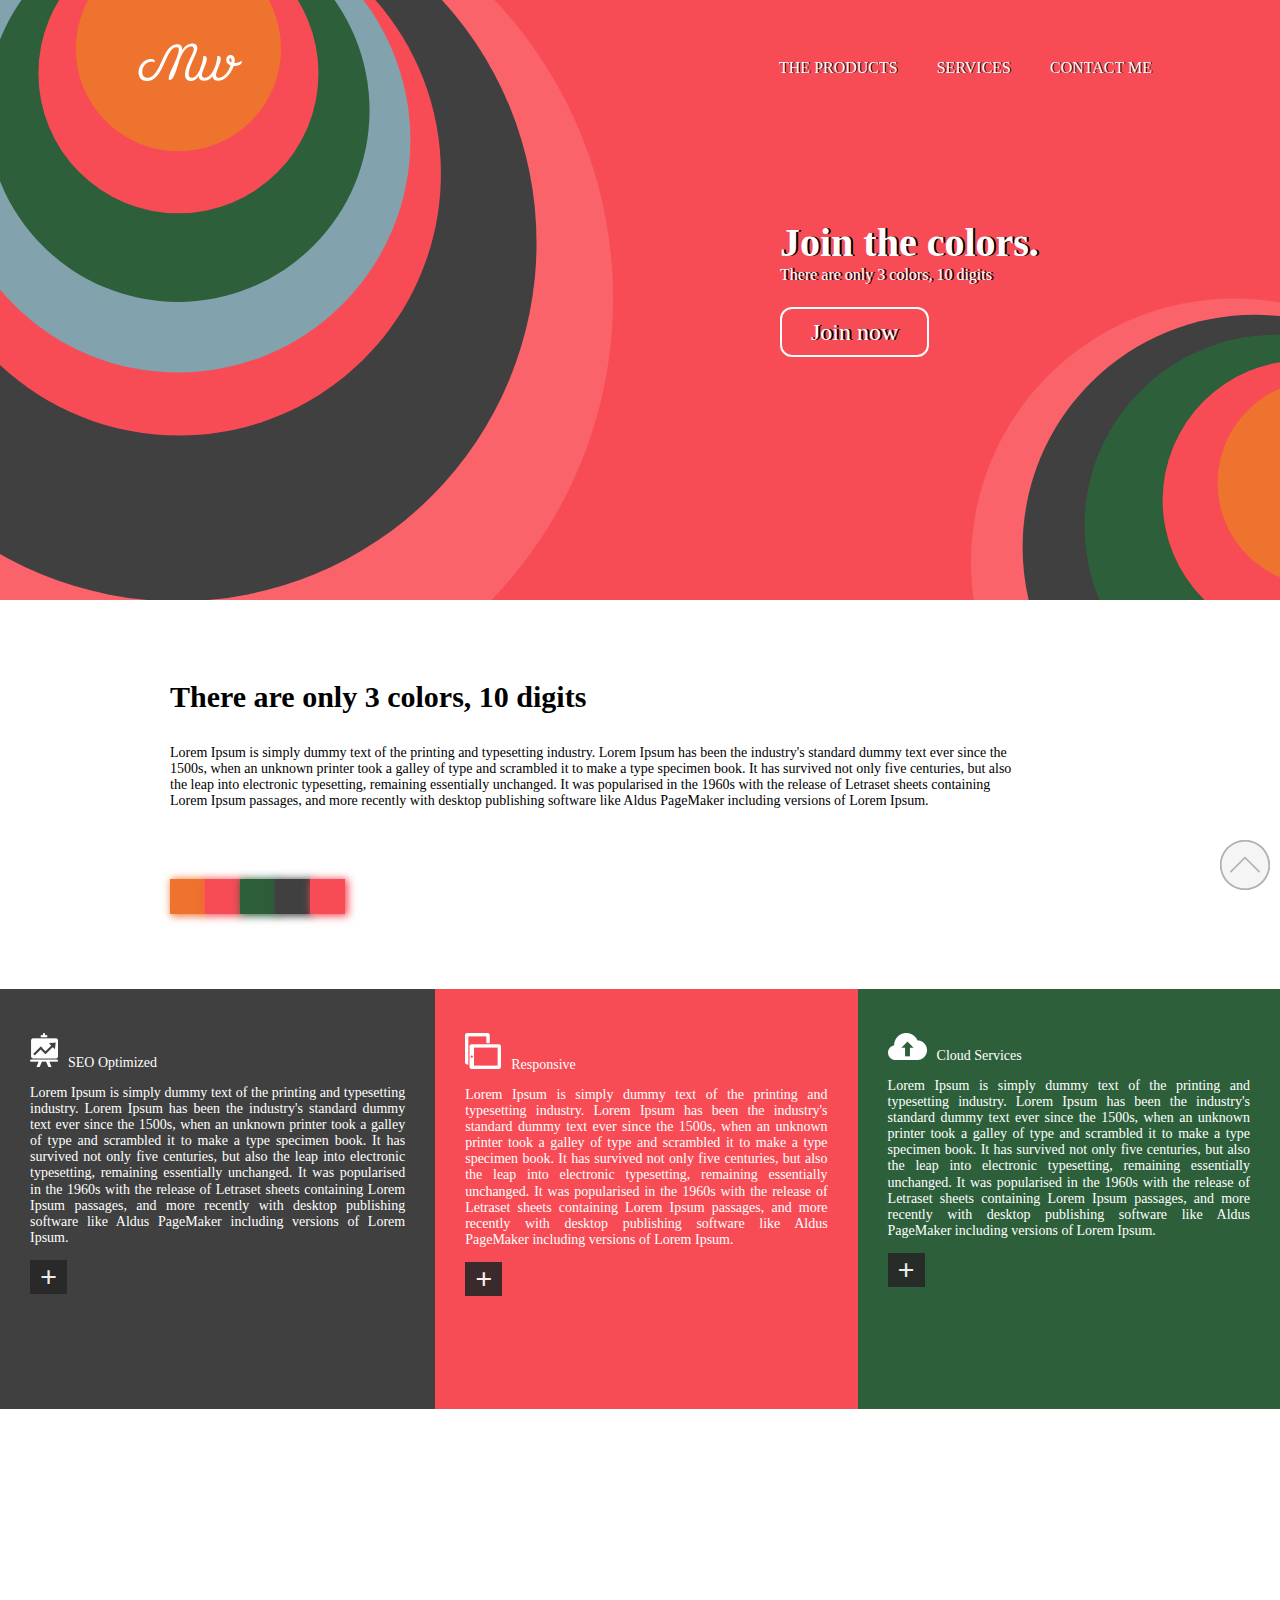
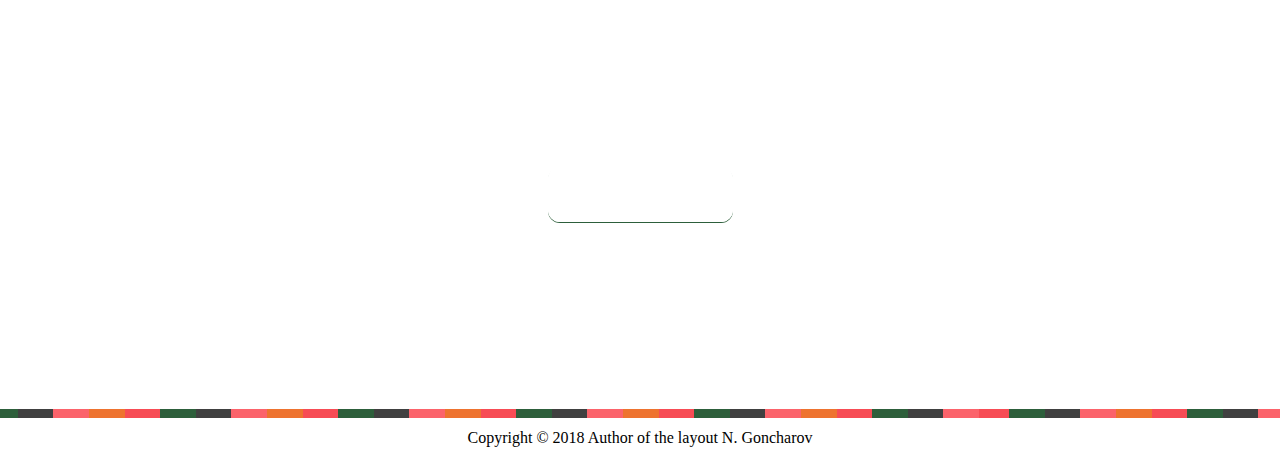
<file: index.html>
<!DOCTYPE html>
<html lang="ru">
<head>
    <meta charset="UTF-8">
    <title>Mus Wonderful</title>
    <link rel="stylesheet" href="style/normalize.css">
    <link rel="stylesheet" href="style/style.css">
    <link rel="shortcut icon" type="image/x-icon" href="img/MW-LOGO.png">
</head>
<body>
   <div class="btn-top"><a href="#top"><img src="img/up-arrow.svg" alt=""></a></div>
    <header id="top" class="header-container">
        <div class="navigation">
            <div class="logo">
                <img src="img/LogoMw.png" alt="LogoMw">
            </div>
            <div class="header-nav">
              <input type="checkbox" id="menu-checkbox">
               <nav role="navigation">
                 <label for="menu-checkbox" class="toggle-button" data-open="MENU" data-close="CLOSE" onclick></label>
                  <ul  class="main-menu">
                   <li><a href="#products">The Products</a></li>
                   <li><a href="#services">Services</a></li>
                   <li><a href="#contact">Contact me</a></li>
                  </ul>
               </nav> 
            </div>
        </div>
        <div class="join-colors">
            <h2>Join the colors.</h2>
            <p>There are only 3 colors, 10 digits</p>
            <a href="#">Join now</a>
        </div>
    </header>
    
    <main>
        <section id="products" class="contant">
            <h2>There are only 3 colors, 10 digits</h2>
            <p>Lorem Ipsum is simply dummy text of the printing and typesetting industry. Lorem Ipsum has been the industry's standard dummy text ever since the 1500s, when an unknown printer took a galley of type and scrambled it to make a type specimen book. It has survived not only five centuries, but also the leap into electronic typesetting, remaining essentially unchanged. It was popularised in the 1960s with the release of Letraset sheets containing Lorem Ipsum passages, and more recently with desktop publishing software like Aldus PageMaker including versions of Lorem Ipsum.</p>
            <div class="color-container">
                <div class="color1"></div>
                <div class="color2"></div>
                <div class="color3"></div>
                <div class="color4"></div>
                <div class="color5"></div>
            </div>
        </section>
        
        <section  id="services" class="main-working">
            <div class="optimizwd container-item">
               <div class="optimizwd-one">
                    <p><img src="img/WorkingStatistic.png" alt="statistic">SEO Optimized</p>
                    <p>Lorem Ipsum is simply dummy text of the printing and typesetting industry. Lorem Ipsum has been the industry's standard dummy text ever since the 1500s, when an unknown printer took a galley of type and scrambled it to make a type specimen book. It has survived not only five centuries, but also the leap into electronic typesetting, remaining essentially unchanged. It was popularised in the 1960s with the release of Letraset sheets containing Lorem Ipsum passages, and more recently with desktop publishing software like Aldus PageMaker including versions of Lorem Ipsum.</p>
                    <button>+</button>
                </div>
            </div>
            
            <div class="responsive container-item">
               <div class="responsive-two">
                    <p><img src="img/WorkingiPad.png" alt="statistic">Responsive</p>
                    <p>Lorem Ipsum is simply dummy text of the printing and typesetting industry. Lorem Ipsum has been the industry's standard dummy text ever since the 1500s, when an unknown printer took a galley of type and scrambled it to make a type specimen book. It has survived not only five centuries, but also the leap into electronic typesetting, remaining essentially unchanged. It was popularised in the 1960s with the release of Letraset sheets containing Lorem Ipsum passages, and more recently with desktop publishing software like Aldus PageMaker including versions of Lorem Ipsum.</p>
                    <button>+</button>
                </div>
            </div>
            
            <div class="services container-item">
               <div class="services-trhee">
                    <p><img src="img/WorkingUpload.png" alt="statistic">Cloud Services</p>
                    <p>Lorem Ipsum is simply dummy text of the printing and typesetting industry. Lorem Ipsum has been the industry's standard dummy text ever since the 1500s, when an unknown printer took a galley of type and scrambled it to make a type specimen book. It has survived not only five centuries, but also the leap into electronic typesetting, remaining essentially unchanged. It was popularised in the 1960s with the release of Letraset sheets containing Lorem Ipsum passages, and more recently with desktop publishing software like Aldus PageMaker including versions of Lorem Ipsum.</p>
                    <button>+</button>
                </div>
            </div>
            
        </section>
        <section>
           
            <div id="contact" class="musicitem">
               <div class="content">
                <h2>The music of nature is always <span>beautiful</span>.</h2>
                <div>
                <button class="btn">View more</button>
                </div>
                </div>
            </div>
           
        </section>
    </main>
     <footer>
               
                <div class="container-footer">
                   <img src="/img/Rectangle%202%20copy%208.png" alt="">
                    <p>Copyright © 2018 Author of the layout N. Goncharov</p>
                </div>
            </footer>
    <script  src="https://code.jquery.com/jquery-3.3.1.min.js"></script>
    <script src="js/scripts.js"></script>
</body>
</html>
</file>
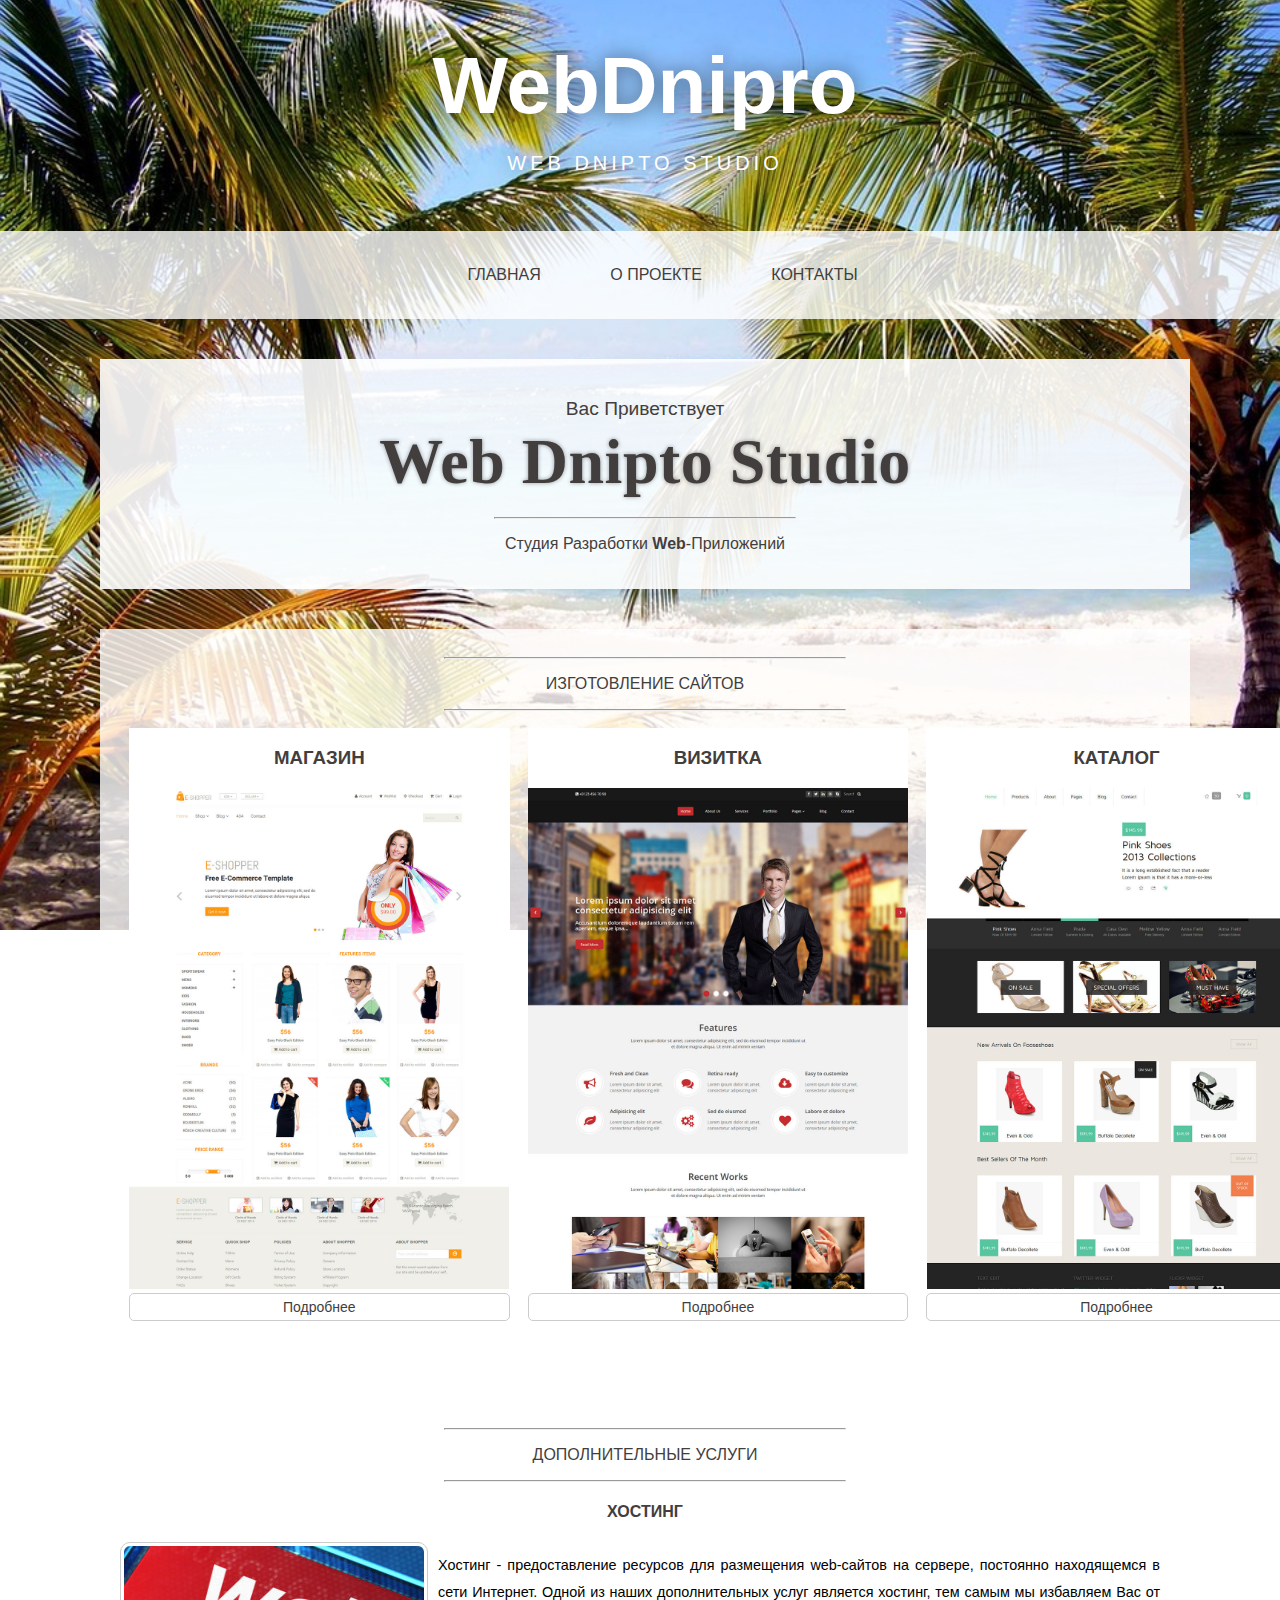
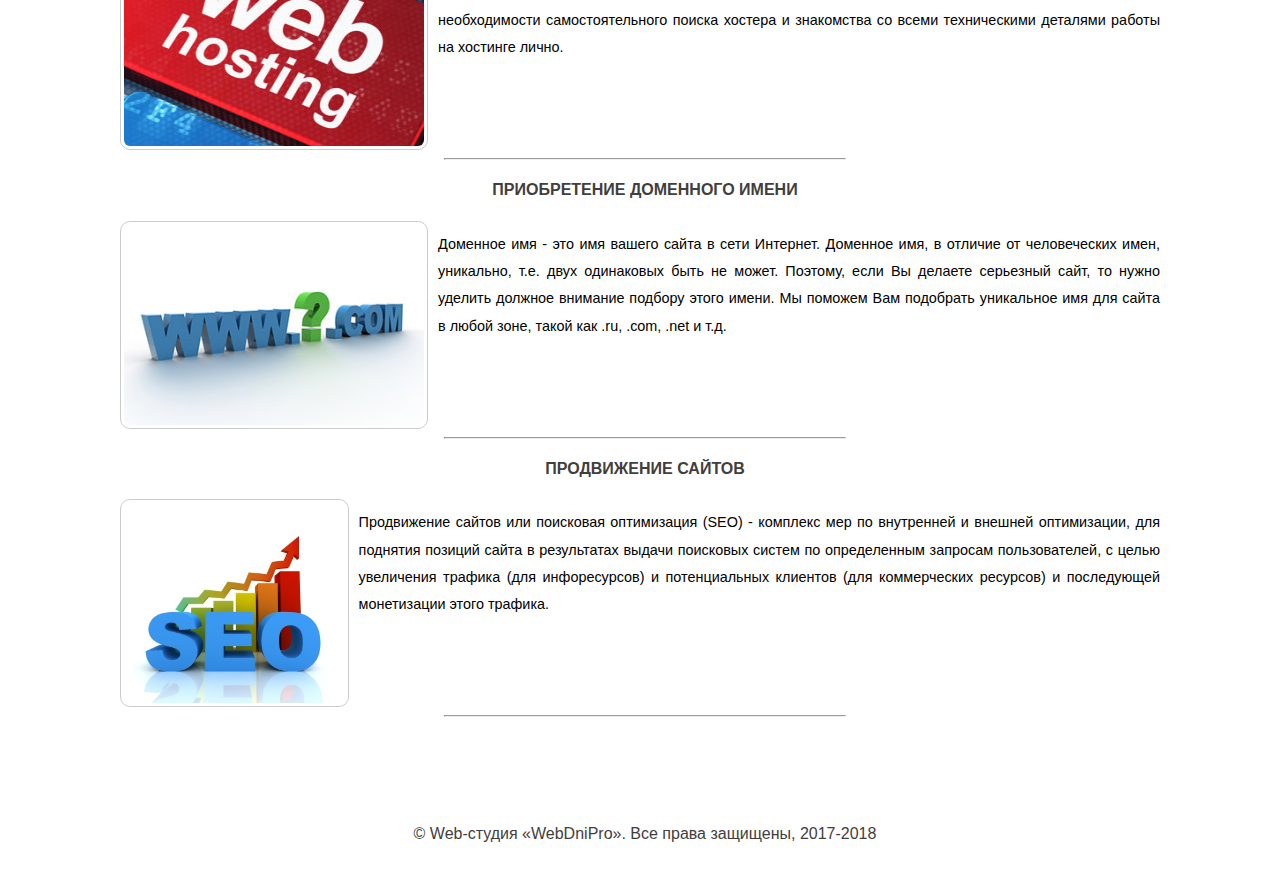
<file: WebDnipro/index.html>
<!DOCTYPE html>
<html lang="ru">
<head>
    <meta charset="UTF-8">
    <meta http-equiv="X-UA-Compatible" content="IE=edge">
    <meta name="viewport" content="width=device-width, initial-scale=1">
    <meta name="description" content="Web Dnipro Studio - студия разработки web-сайтов. Разработка сайтов под заказ и размещение в сети интернет, приобретение доменных имен и хостинга.">
    <meta name="keywords" content="Web Dnipro, Web Dnipro Studio, разработка сайтов под заказ в Днепре, размещение в сети сайтов, создание сайтов под заказ Украина, лучшая веб-студия Днепра, создать web-сайт Днепр">
    <title>WebDniPro - создание сайтов </title>
    <link rel="icon" href="Image/BgLogo/Dn.png">
    <link rel="stylesheet" href="css/MainStyle.css">
    <!--[if lt IE 9]>
        <script src="https://html5shiv.googlecode.com/svn/trunk/html5.js"></script><![endif]-->
</head>
<body>
   <div class="containet">
    <header class="header">
        <div class="header-conrainer">
            <div >
                <h1>WebDnipro</h1>
            </div>
            <div>
                <h2>Web Dnipto studio</h2>
            </div>
            <div class="header-nav">
              <div class="nav">
                   <nav>
                      <ul>
                       <li><a href="index.html">Главная</a></li>
                       <li><a href="about.html">О проекте</a></li>
                       <li><a href="contact.html">Контакты</a></li>
                      </ul>
                   </nav> 
               </div>
            </div>
        </div>
    </header>
    <main class="main">
        <div class="main-welcome">
            <p>Вас Приветствует</p>
            <h2>Web Dnipto Studio</h2>
            <hr class="main-line">
            <p>Студия Разработки <strong>Web</strong>-Приложений</p>
        </div>
        <div class="main-products">
            <hr>
            <p>ИЗГОТОВЛЕНИЕ САЙТОВ</p>
            <hr>
            <div class="products-card">
                <div class="card">
                    <h3>МАГАЗИН</h3>
                    <img src="Image/index/Shop.jpg" width="380"  alt="">
                    <div>
                        <a href="details.html" class="links">Подробнее</a>
                    </div>
                </div>
                <div class="card">
                    <h3>ВИЗИТКА</h3>
                    <img src="Image/index/vizitka.jpg" width="380"  alt="">
                    <a href="details.html" class="links">Подробнее</a>
                </div>
                <div class="card">
                    <h3>КАТАЛОГ</h3>
                    <img src="Image/index/Catalog.jpg" width="380" alt="">
                    <a href="details.html" class="links">Подробнее</a>
                </div>
            </div>
        </div>
        <div class="products-other">
            <hr>
            <p>ДОПОЛНИТЕЛЬНЫЕ УСЛУГИ</p>
            <hr>
            
            <div>
                <h4>ХОСТИНГ</h4>
                <div class="services">
                        <img src="Image/index/hosting.jpg" alt="">
                        <p>Хостинг - предоставление ресурсов для размещения web-сайтов на сервере, постоянно находящемся в сети Интернет. Одной из наших дополнительных услуг является хостинг, тем самым мы избавляем Вас от необходимости самостоятельного поиска хостера и знакомства со всеми техническими деталями работы на хостинге лично.</p>
                </div>
                <hr>
            </div>
             
             <div>
                <h4>ПРИОБРЕТЕНИЕ ДОМЕННОГО ИМЕНИ</h4>
                <div class="services">
                        <img src="Image/index/DomainName.jpg" alt="">
                        <p>Доменное имя - это имя вашего сайта в сети Интернет. Доменное имя, в отличие от человеческих имен, уникально, т.е. двух одинаковых быть не может. Поэтому, если Вы делаете серьезный сайт, то нужно уделить должное внимание подбору этого имени. Мы поможем Вам подобрать уникальное имя для сайта в любой зоне, такой как .ru, .com, .net и т.д.</p>
                </div>
                <hr>
            </div>
            
            <div>
                <h4>ПРОДВИЖЕНИЕ САЙТОВ</h4>
                <div class="services">
                        <img src="Image/index/seo.jpg" alt="">
                        <p>Продвижение сайтов или поисковая оптимизация (SEO) - комплекс мер по внутренней и внешней оптимизации, для поднятия позиций сайта в результатах выдачи поисковых систем по определенным запросам пользователей, с целью увеличения трафика (для инфоресурсов) и потенциальных клиентов (для коммерческих ресурсов) и последующей монетизации этого трафика.</p>
                </div>
                <hr>
            </div>
        </div>
        
    </main>
    <footer class="footer">
       <div class="footer-container">
            <p>© Web-студия &#171;WebDniPro&#187;. Все права защищены, 2017-2018</p>
        </div>
    </footer>
    </div>
</body>
</html>
</file>
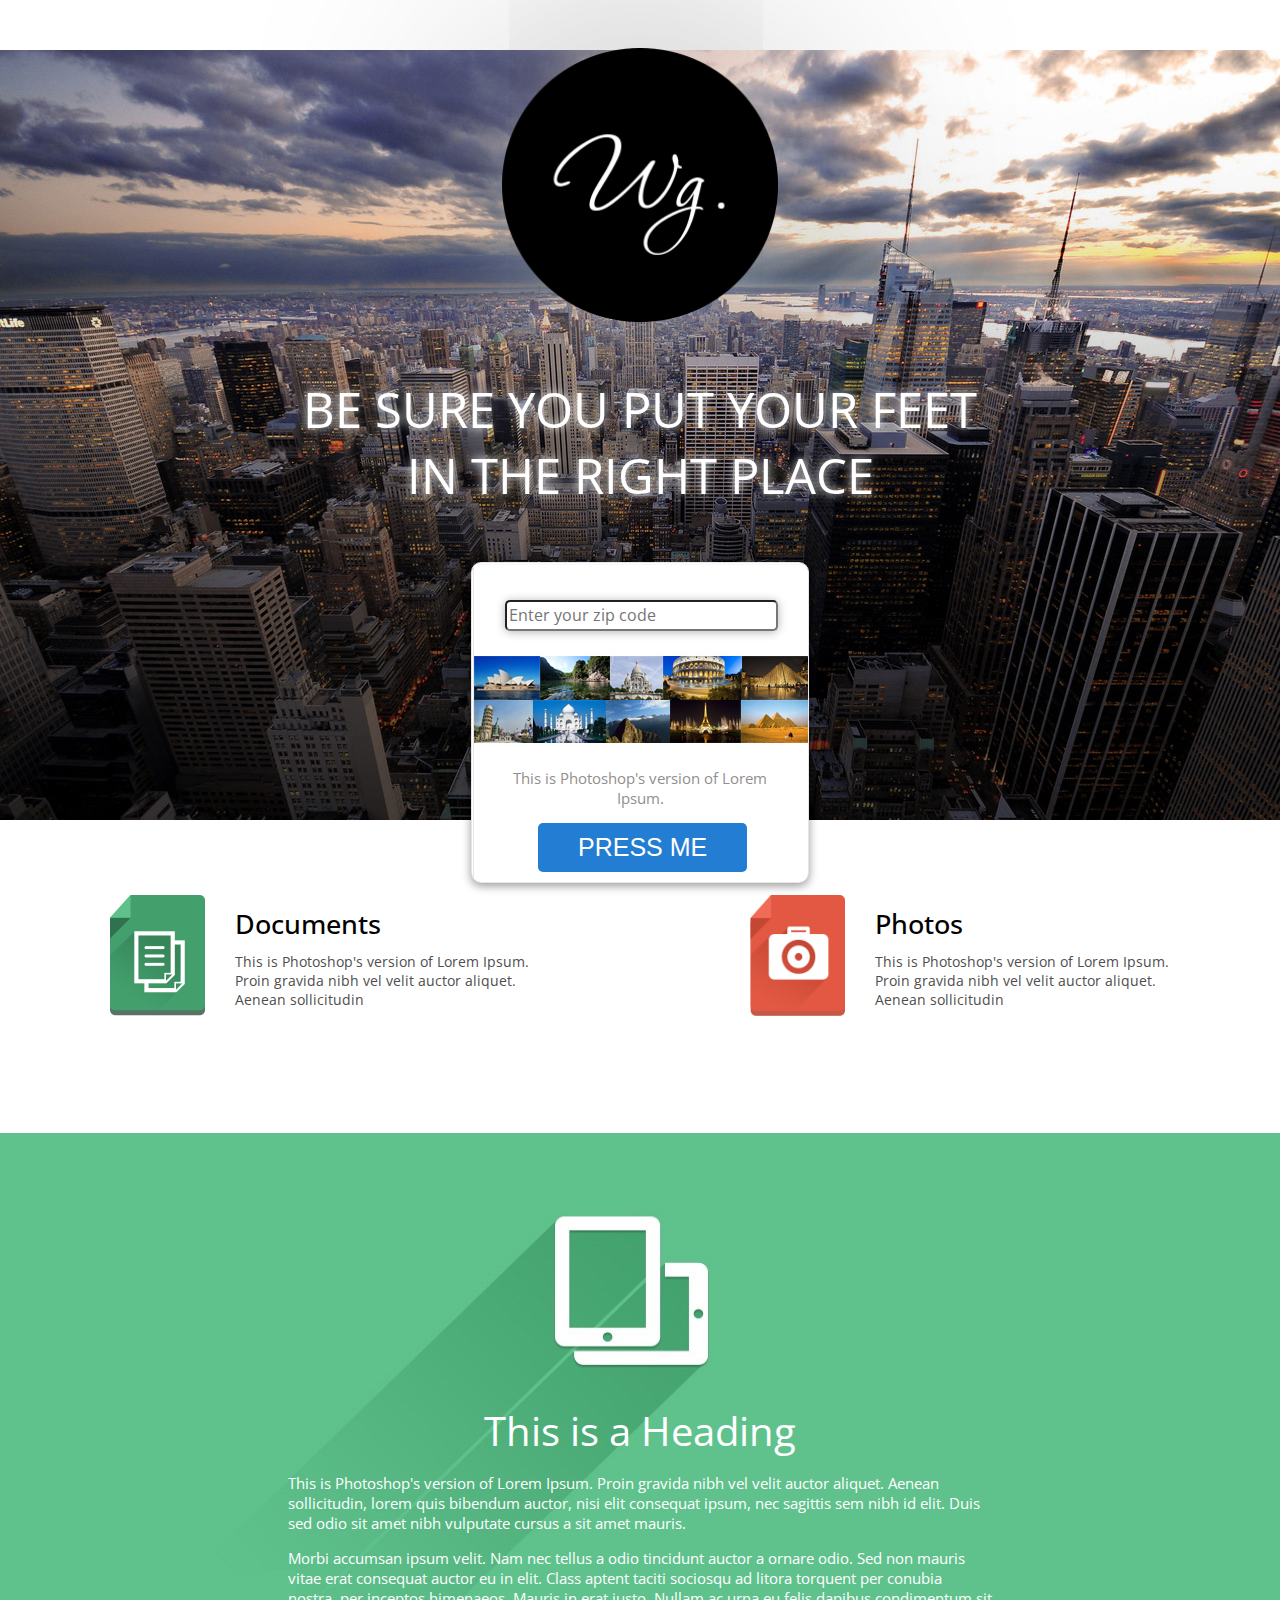
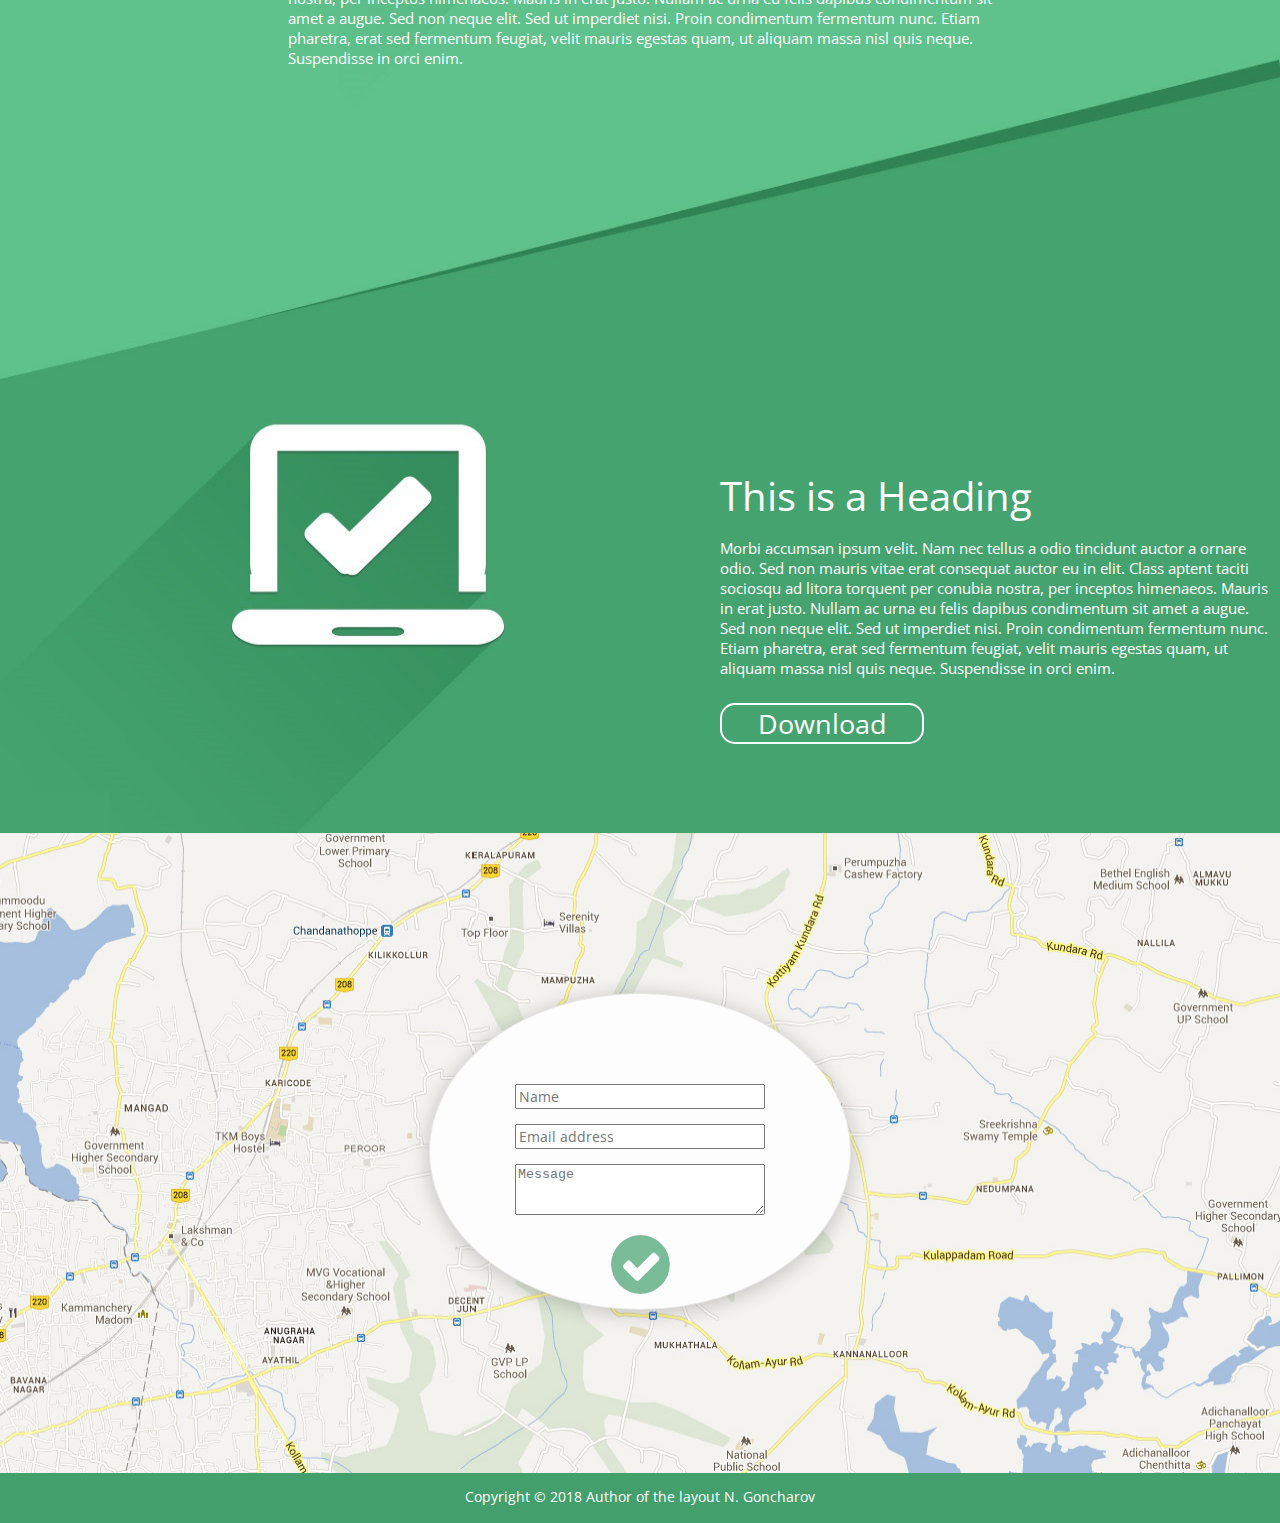
<file: WorldGlobe/WorldGlobe/index.html>
<!DOCTYPE html>
<html lang="en">
<head>
    <meta charset="UTF-8">
    <title>World globe</title>
    <link rel="stylesheet" href="css/style.css">
    <link href="https://fonts.googleapis.com/css?family=Open+Sans:400,700" rel="stylesheet">
    <link rel="shortcut icon" type="image/x-icon" href="img/Wg-logo.png">
</head>
<body>
    <header class="header container">
        <div class="header-content">
            <div class="header-content-logo">
                <img src="img/logo.png" width="276" height="274" alt="Wg. Logo">
            </div>
            
            <div class="header-content-title">
                <p>Be sure you put your feet in the right place</p>
            </div>
               
            <div class="header-content-form">
                 <input class="header-content-form-input" type="text" placeholder="Enter your zip code">
                 
                 <p>This is Photoshop's version  of Lorem Ipsum.</p>
                 
                 <input class="header-content-form-btn" type="button" value="Press me">
            </div>            
        </div>
    </header>
       
    <main class="container">
        <section class="main-contect">
            <div class="main-documents">
                <img src="img/Forme175.png" alt="Documents" height="121" width="95">
                <div class="main-documents-text">
                    <p>Documents</p>
                    <p>This is Photoshop's version  of Lorem Ipsum. Proin gravida nibh vel velit auctor aliquet. Aenean sollicitudin</p>
                </div>
            </div>
            
            <div class="main-photos">
                <img src="img/camera.png" alt="Photos" height="121" width="95">
                <div class="main-documents-text">
                    <p>Photos</p>
                    <p>This is Photoshop's version  of Lorem Ipsum. Proin gravida nibh vel velit auctor aliquet. Aenean sollicitudin</p>
                </div>
            </div>
        </section>
        
        <section class="main-heading">
            <div class="main-heading-container">
                <div class="container-content item1">
                   <div><img src="img/1.png" alt=""></div>
                   <div>
                    <p>This is a Heading</p>
                    
                    <p>This is Photoshop's version  of Lorem Ipsum. Proin gravida nibh vel velit auctor aliquet. Aenean sollicitudin, lorem quis bibendum auctor, nisi elit consequat ipsum, nec sagittis sem nibh id elit. Duis sed odio sit amet nibh vulputate cursus a sit amet mauris. </p>
                    <p>Morbi accumsan ipsum velit. Nam nec tellus a odio tincidunt auctor a ornare odio. Sed non  mauris vitae erat consequat auctor eu in elit. Class aptent taciti sociosqu ad litora torquent per conubia nostra, per inceptos himenaeos. Mauris in erat justo. Nullam ac urna eu felis dapibus condimentum sit amet a augue. Sed non neque elit. Sed ut imperdiet nisi. Proin condimentum fermentum nunc. Etiam pharetra, erat sed fermentum feugiat, velit mauris egestas quam, ut aliquam massa nisl quis neque. Suspendisse in orci enim.</p>
                    </div>
                </div>
                
                
                
                
                
                <div>
                    <div class="container-content item2">
                    <div>
                    <img src="img/2.png" alt="">
                        </div>
                        <div>
                    <p>This is a Heading</p>
                    
                    <p>Morbi accumsan ipsum velit. Nam nec tellus a odio tincidunt auctor a ornare odio. Sed non  mauris vitae erat consequat auctor eu in elit. Class aptent taciti sociosqu ad litora torquent per conubia nostra, per inceptos himenaeos. Mauris in erat justo. Nullam ac urna eu felis dapibus condimentum sit amet a augue. Sed non neque elit. Sed ut imperdiet nisi. Proin condimentum fermentum nunc. Etiam pharetra, erat sed fermentum feugiat, velit mauris egestas quam, ut aliquam massa nisl quis neque. Suspendisse in orci enim.</p>
                   
                    <a href="#top">Download</a>
                    </div>
                    </div>
                </div>
            </div>
        </section>
        
        <section class="main-forms">
            <form action="index.php" method="post">
                <input name="name" type="text" placeholder="Name" >
                
                <input name="email" type="email" placeholder="Email address" required autocomplete="email">
                
                <textarea name="comment" placeholder="Message" 
                cols="40" rows="3"></textarea>
                
                <input class="form-btn-item3" type="submit" value="">
            </form>
        </section>        
    </main>
       

    <footer class="footer container">
       <div>
        <p>Copyright © 2018 Author of the layout N. Goncharov </p>
        </div>
    </footer>
    
    
    
</body>
</html>
</file>
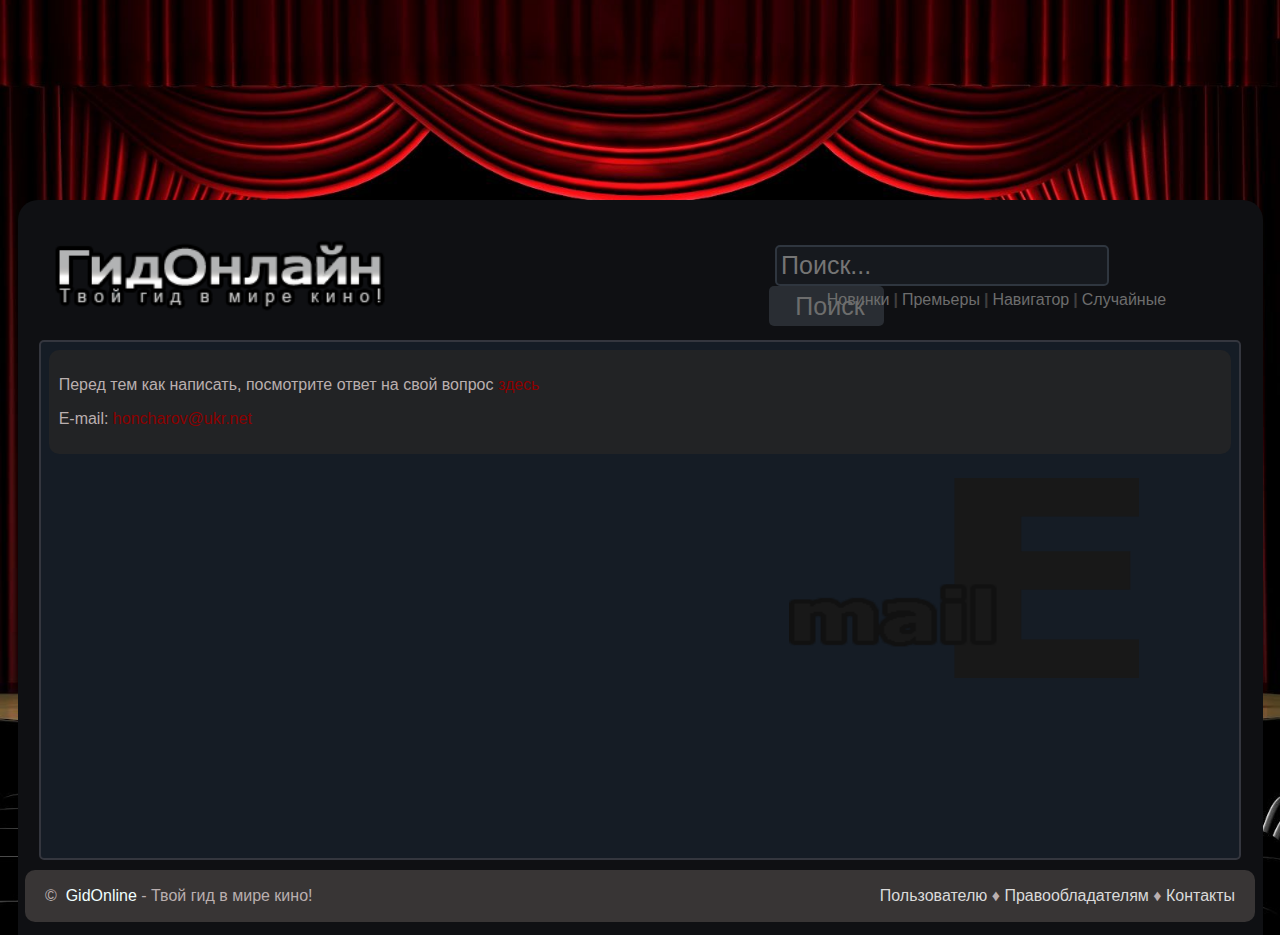
<file: GidOnline/contact.html>
<!DOCTYPE html>
<html lang="en">
<head>
    <meta charset="UTF-8">
    <title>FAQ</title>
    <meta http-equiv="X-UA-Compatible" content="ie=edge">
    <title>GidOnline</title>
    <link rel="icon" href="image/ServiceImg/h-logo.png" type="image/x-icon">
    <link rel="stylesheet" href="style/style.css">
</head>
<body>
    <header class="header">
        <div class="container">
            <div class="logo">
                <a href="index.html"><img src="image/ServiceImg/gidonline.png" title="GidOnline" alt=""></a>
            </div>
            <div class="navigation">
                <div class="search">
                    <form method="get" name="search" id="search" action="#">
                        <input type="text" name="inputSearch" id="inputSearch" title="Search" class="inputSearch" placeholder="Поиск...">
                        <input id="btnSearch" title="Search" type="submit" name="submit" class="btnSearch" value=" Поиск">
                    </form>
                </div>
                <div class="menu">
                    <ul>
                        <li><a href="#" class="item-nav">Новинки</a><span>|</span></li>
                        <li><a href="#" class="item-nav">Премьеры</a><span>|</span></li>
                        <li><a href="#" class="item-nav">Навигатор</a><span>|</span></li>
                        <li><a href="#" class="item-nav">Случайные</a></li>
                    </ul>
                </div>
            </div>
        </div>
    </header>
    <main class="main contact">
       <div class="container">
           <div class="email">
            <p>Перед тем как написать, посмотрите ответ на свой вопрос <a href="faq.html">здесь</a></p>
            <p>E-mail: <a href="mailto:honcharov@ukr.net">honcharov@ukr.net</a> </p>
            </div>
            <div>
                <img src="image/ServiceImg/emel.png" alt="">
            </div>
        </div>
        
    </main>
    <footer class="footer">
        <div class="container">
            <div class="info">
                <p> ©&nbsp; <a href="index.html">GidOnline</a> - Твой гид в мире кино!</p>
            </div>
            <div class="info-link">
                <p><a href="faq.html">Пользователю</a> ♦ <a href="rights.html">Правообладателям</a> ♦ <a href="contact.html">Контакты</a></p>
            </div>
        </div>
    </footer>  
</body>
</html>
</file>
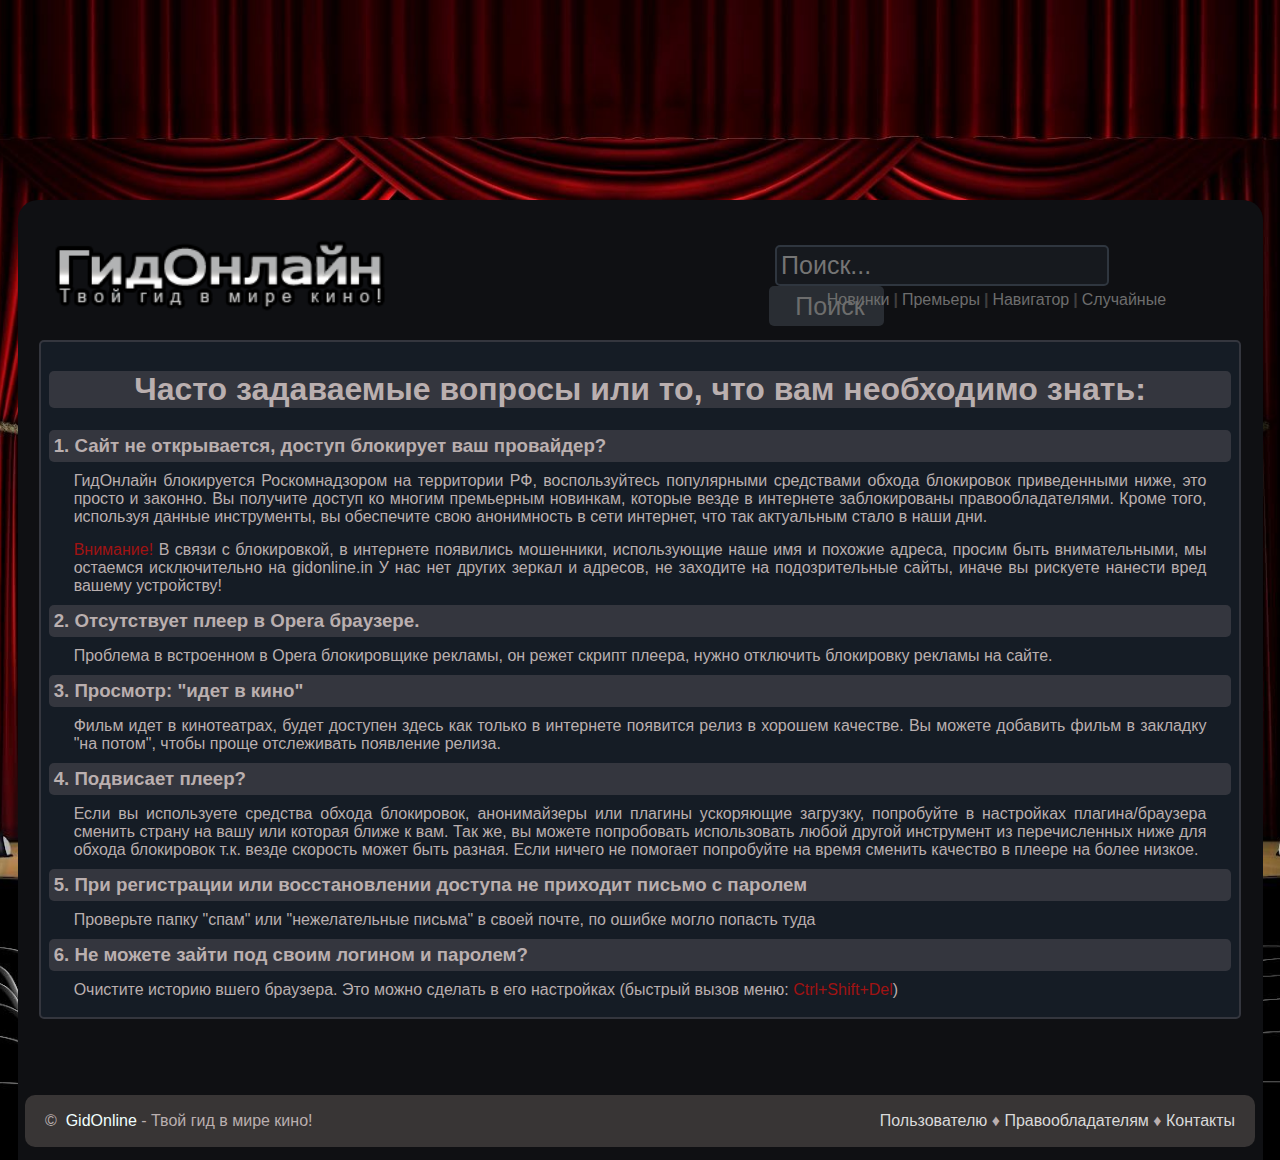
<file: GidOnline/faq.html>
<!DOCTYPE html>
<html lang="en">
<head>
    <meta charset="UTF-8">
    <title>FAQ</title>
    <meta http-equiv="X-UA-Compatible" content="ie=edge">
    <title>GidOnline</title>
    <link rel="icon" href="image/ServiceImg/h-logo.png" type="image/x-icon">
    <link rel="stylesheet" href="style/style.css">
</head>
<body>
    <header class="header">
        <div class="container">
            <div class="logo">
                <a href="index.html"><img src="image/ServiceImg/gidonline.png" title="GidOnline" alt=""></a>
            </div>
            <div class="navigation">
                <div class="search">
                    <form method="get" name="search" id="search" action="#">
                        <input type="text" name="inputSearch" id="inputSearch" title="Search" class="inputSearch" placeholder="Поиск...">
                        <input id="btnSearch" title="Search" type="submit" name="submit" class="btnSearch" value=" Поиск">
                    </form>
                </div>
                <div class="menu">
                    <ul>
                        <li><a href="#" class="item-nav">Новинки</a><span>|</span></li>
                        <li><a href="#" class="item-nav">Премьеры</a><span>|</span></li>
                        <li><a href="#" class="item-nav">Навигатор</a><span>|</span></li>
                        <li><a href="#" class="item-nav">Случайные</a></li>
                    </ul>
                </div>
            </div>
        </div>
    </header>
    <main class="main faq">
       <div class="container">
            <h1>Часто задаваемые вопросы или то, что вам необходимо знать:</h1>

            <h3>1. Сайт не открывается, доступ блокирует ваш провайдер?</h3>
            <p>ГидОнлайн блокируется Роскомнадзором на территории РФ, воспользуйтесь популярными средствами обхода блокировок приведенными ниже, это просто и законно. Вы получите доступ ко многим премьерным новинкам, которые везде в интернете заблокированы правообладателями. Кроме того, используя данные инструменты, вы обеспечите свою анонимность в сети интернет, что так актуальным стало в наши дни.</p>
            <p><span>Внимание!</span> В связи с блокировкой, в интернете появились мошенники, использующие наше имя и похожие адреса, просим быть внимательными, мы остаемся исключительно на gidonline.in У нас нет других зеркал и адресов, не заходите на подозрительные сайты, иначе вы рискуете нанести вред вашему устройству!</p>

            <h3>2. Отсутствует плеер в Opera браузере.</h3>
            <p>Проблема в встроенном в Opera блокировщике рекламы, он режет скрипт плеера, нужно отключить блокировку рекламы на сайте.</p>

            <h3>3. Просмотр: "идет в кино"</h3>
            <p>Фильм идет в кинотеатрах, будет доступен здесь как только в интернете появится релиз в хорошем качестве. Вы можете добавить фильм в закладку "на потом", чтобы проще отслеживать появление релиза.</p>

            <h3>4. Подвисает плеер?</h3>
            <p>Если вы используете средства обхода блокировок, анонимайзеры или плагины ускоряющие загрузку, попробуйте в настройках плагина/браузера сменить страну на вашу или которая ближе к вам. Так же, вы можете попробовать использовать любой другой инструмент из перечисленных ниже для обхода блокировок т.к. везде скорость может быть разная. Если ничего не помогает попробуйте на время сменить качество в плеере на более низкое.</p>


            <h3>5. При регистрации или восстановлении доступа не приходит письмо с паролем</h3>
            <p>Проверьте папку "спам" или "нежелательные письма" в своей почте, по ошибке могло попасть туда</p>

            <h3>6. Не можете зайти под своим логином и паролем?</h3>
            <p>Очистите историю вшего браузера. Это можно сделать в его настройках
            (быстрый вызов меню: <span>Ctrl+Shift+Del</span>)</p>
        </div>
    </main>
    <footer class="footer">
        <div class="container">
            <div class="info">
                <p> ©&nbsp; <a href="index.html">GidOnline</a> - Твой гид в мире кино!</p>
            </div>
            <div class="info-link">
                <p><a href="faq.html">Пользователю</a> ♦ <a href="rights.html">Правообладателям</a> ♦ <a href="contact.html">Контакты</a></p>
            </div>
        </div>
    </footer>  
</body>
</html>
</file>
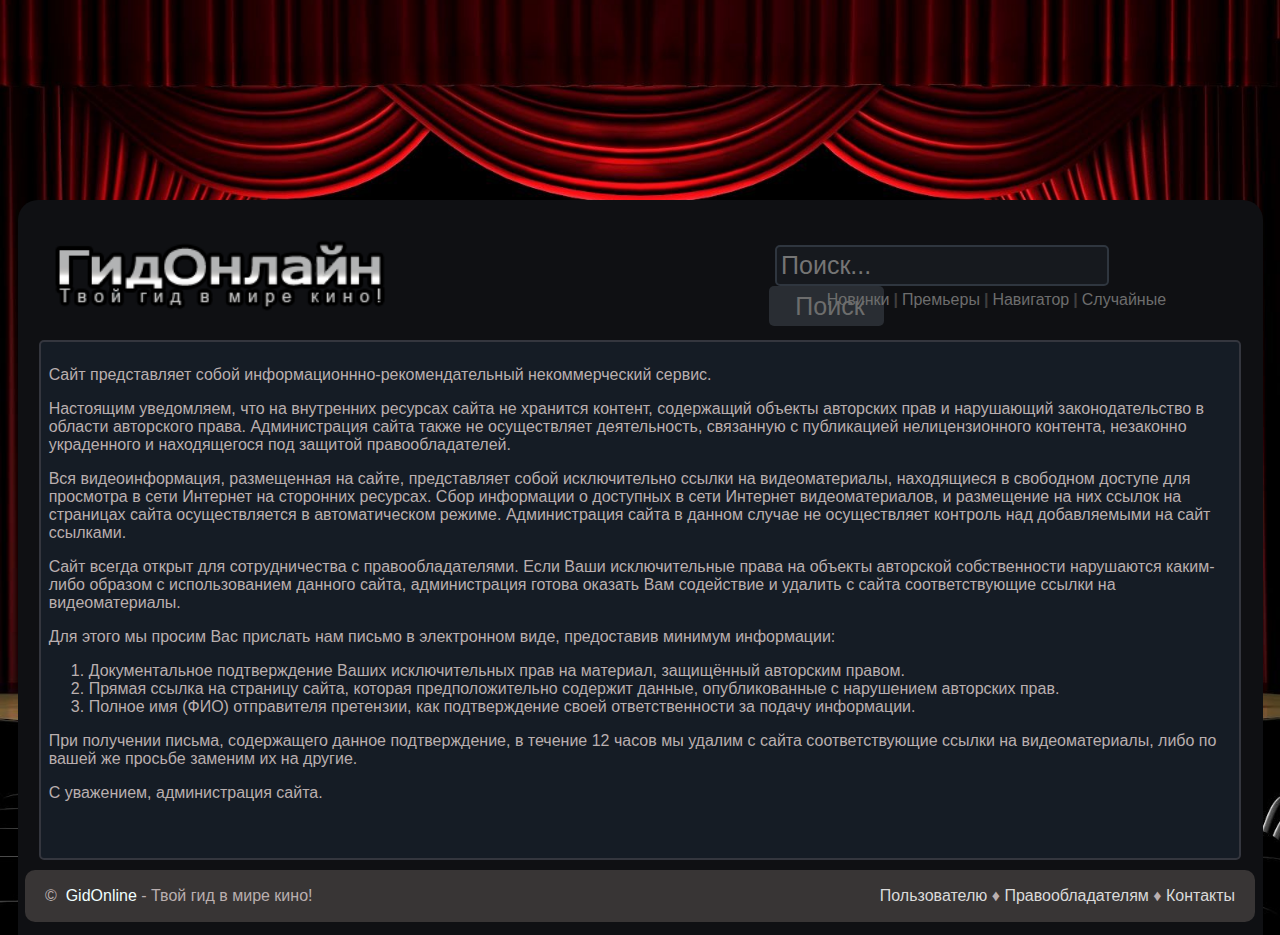
<file: GidOnline/rights.html>
<!DOCTYPE html>
<html lang="en">
<head>
    <meta charset="UTF-8">
    <title>Правообладателям</title>
    <meta http-equiv="X-UA-Compatible" content="ie=edge">
    <title>GidOnline</title>
    <link rel="icon" href="image/ServiceImg/h-logo.png" type="image/x-icon">
    <link rel="stylesheet" href="style/style.css">
</head>
<body>
    <header class="header">
        <div class="container">
            <div class="logo">
                <a href="index.html"><img src="image/ServiceImg/gidonline.png" title="GidOnline" alt=""></a>
            </div>
            <div class="navigation">
                <div class="search">
                    <form method="get" name="search" id="search" action="#">
                        <input type="text" name="inputSearch" id="inputSearch" title="Search" class="inputSearch" placeholder="Поиск...">
                        <input id="btnSearch" title="Search" type="submit" name="submit" class="btnSearch" value=" Поиск">
                    </form>
                </div>
                <div class="menu">
                    <ul>
                        <li><a href="#" class="item-nav">Новинки</a><span>|</span></li>
                        <li><a href="#" class="item-nav">Премьеры</a><span>|</span></li>
                        <li><a href="#" class="item-nav">Навигатор</a><span>|</span></li>
                        <li><a href="#" class="item-nav">Случайные</a></li>
                    </ul>
                </div>
            </div>
        </div>
    </header>
    <main class="main contact">
       <div class="container">
           <p>Сайт представляет собой информационнно-рекомендательный некоммерческий сервис.</p>
           <p>Настоящим уведомляем, что на внутренних ресурсах сайта не хранится контент, содержащий объекты авторских прав и нарушающий законодательство в области авторского права. Администрация сайта также не осуществляет деятельность, связанную с публикацией нелицензионного контента, незаконно украденного и находящегося под защитой правообладателей.</p>
           <p>Вся видеоинформация, размещенная на сайте, представляет собой исключительно ссылки на видеоматериалы, находящиеся в свободном доступе для просмотра в сети Интернет на сторонних ресурсах. Сбор информации о доступных в сети Интернет видеоматериалов, и размещение на них ссылок на страницах сайта осуществляется в автоматическом режиме. Администрация сайта в данном случае не осуществляет контроль над добавляемыми на сайт ссылками.</p>
           <p>Cайт всегда открыт для сотрудничества с правообладателями. Если Ваши исключительные права на объекты авторской собственности нарушаются каким-либо образом с использованием данного сайта, администрация готова оказать Вам содействие и удалить с сайта соответствующие ссылки на видеоматериалы.</p>
           <p>Для этого мы просим Вас прислать нам письмо в электронном виде, предоставив минимум информации:</p>
           <ol>
               <li>Документальное подтверждение Ваших исключительных прав на материал, защищённый авторским правом.</li>
               <li> Прямая ссылка на страницу сайта, которая предположительно содержит данные, опубликованные с нарушением авторских прав.</li>
               <li>Полное имя (ФИО) отправителя претензии, как подтверждение своей ответственности за подачу информации.</li>
           </ol>
           <p>При получении письма, содержащего данное подтверждение, в течение 12 часов мы удалим с сайта соответствующие ссылки на видеоматериалы, либо по вашей же просьбе заменим их на другие.</p>
           <p>С уважением, администрация сайта.</p>
        </div>
        
    </main>
    <footer class="footer">
        <div class="container">
            <div class="info">
                <p> ©&nbsp; <a href="index.html">GidOnline</a> - Твой гид в мире кино!</p>
            </div>
            <div class="info-link">
                <p><a href="faq.html">Пользователю</a> ♦ <a href="rights.html">Правообладателям</a> ♦ <a href="contact.html">Контакты</a></p>
            </div>
        </div>
    </footer>  
</body>
</html>
</file>
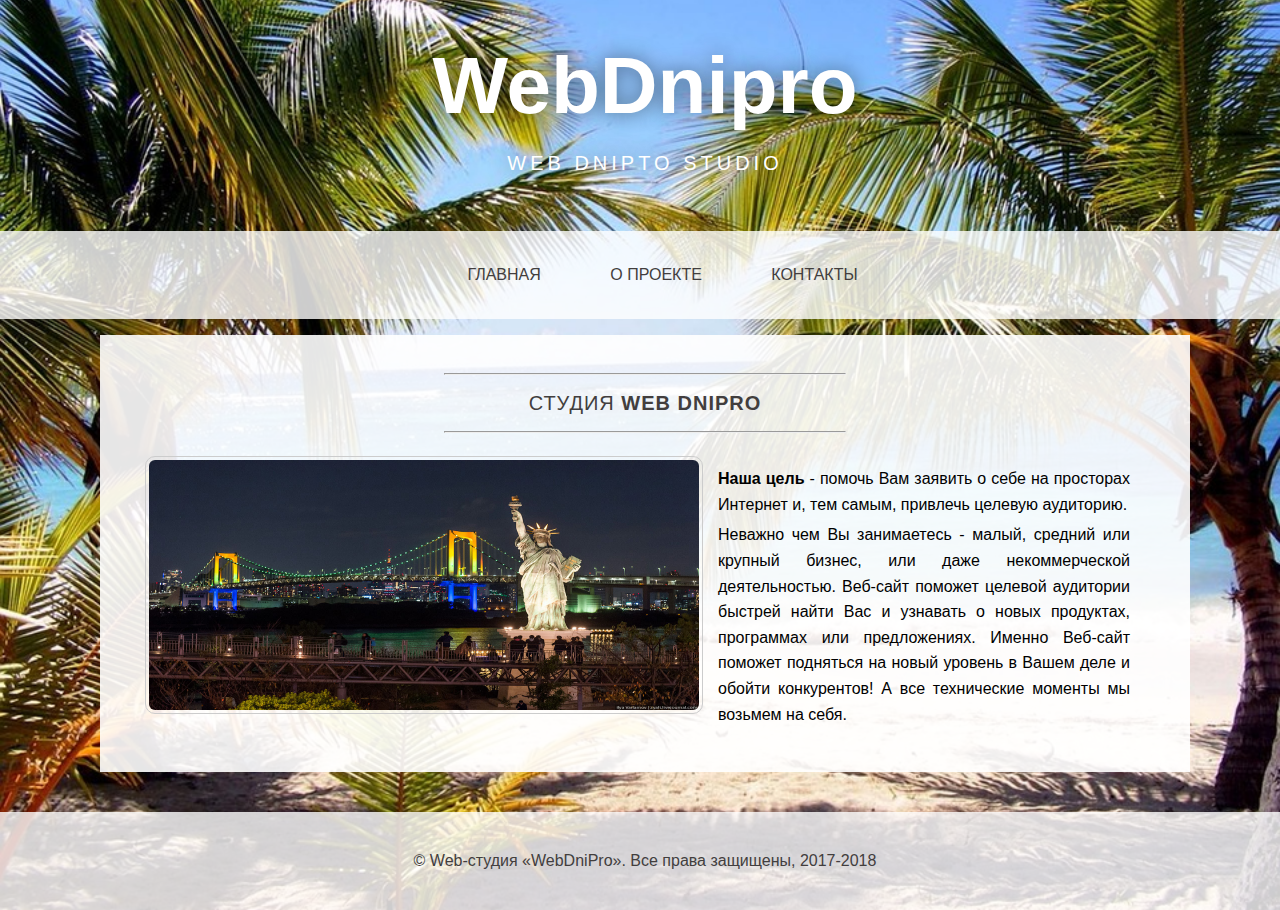
<file: WebDnipro/about.html>
<!DOCTYPE html>
<html lang="ru">
<head>
    <meta charset="UTF-8">
    <meta http-equiv="X-UA-Compatible" content="IE=edge">
    <meta name="viewport" content="width=device-width, initial-scale=1">
    <meta name="description" content="Web Dnipro Studio - студия разработки web-сайтов. Разработка сайтов под заказ и размещение в сети интернет, приобретение доменных имен и хостинга.">
    <meta name="keywords" content="Web Dnipro, Web Dnipro Studio, разработка сайтов под заказ в Днепре, размещение в сети сайтов, создание сайтов под заказ Украина, лучшая веб-студия Днепра, создать web-сайт Днепр">
    <title>WebDniPro - создание сайтов </title>
    <link rel="icon" href="Image/BgLogo/Dn.png">
    <link rel="stylesheet" href="css/MainStyle.css">
    <!--[if lt IE 9]>
        <script src="https://html5shiv.googlecode.com/svn/trunk/html5.js"></script><![endif]-->
</head>
<body>
   <div class="containet">
    <header class="header">
        <div class="header-conrainer">
            <div >
                <h1>WebDnipro</h1>
            </div>
            <div>
                <h2>Web Dnipto studio</h2>
            </div>
            <div class="header-nav">
              <div class="nav">
                   <nav>
                      <ul>
                       <li><a href="index.html">Главная</a></li>
                       <li><a href="about.html">О проекте</a></li>
                       <li><a href="contact.html">Контакты</a></li>
                      </ul>
                   </nav> 
               </div>
            </div>
        </div>
    </header>
    <main class="main">
        <div class="about">
            <hr>
            <h2>СТУДИЯ <strong>WEB Dnipro</strong></h2>
            <hr>
            <div class="about-container">
                <div>
                    <img src="Image/about/team.jpg" width="550" height="250" alt="">
                </div>
                <div>
                    <p><strong>Наша цель</strong> - помочь Вам заявить о себе на просторах Интернет и, тем самым, привлечь целевую аудиторию.</p>
                    <p>Неважно чем Вы занимаетесь - малый, средний или крупный бизнес, или даже некоммерческой деятельностью. Веб-сайт поможет целевой аудитории быстрей найти Вас и узнавать о новых продуктах, программах или предложениях. Именно Веб-сайт поможет подняться на новый уровень в Вашем деле и обойти конкурентов! А все технические моменты мы возьмем на себя.</p>
                </div>
            </div>
        </div>
        
    </main>
    <footer class="footer">
       <div class="footer-container">
            <p>© Web-студия &#171;WebDniPro&#187;. Все права защищены, 2017-2018</p>
        </div>
    </footer>
    </div>
</body>
</html>
</file>
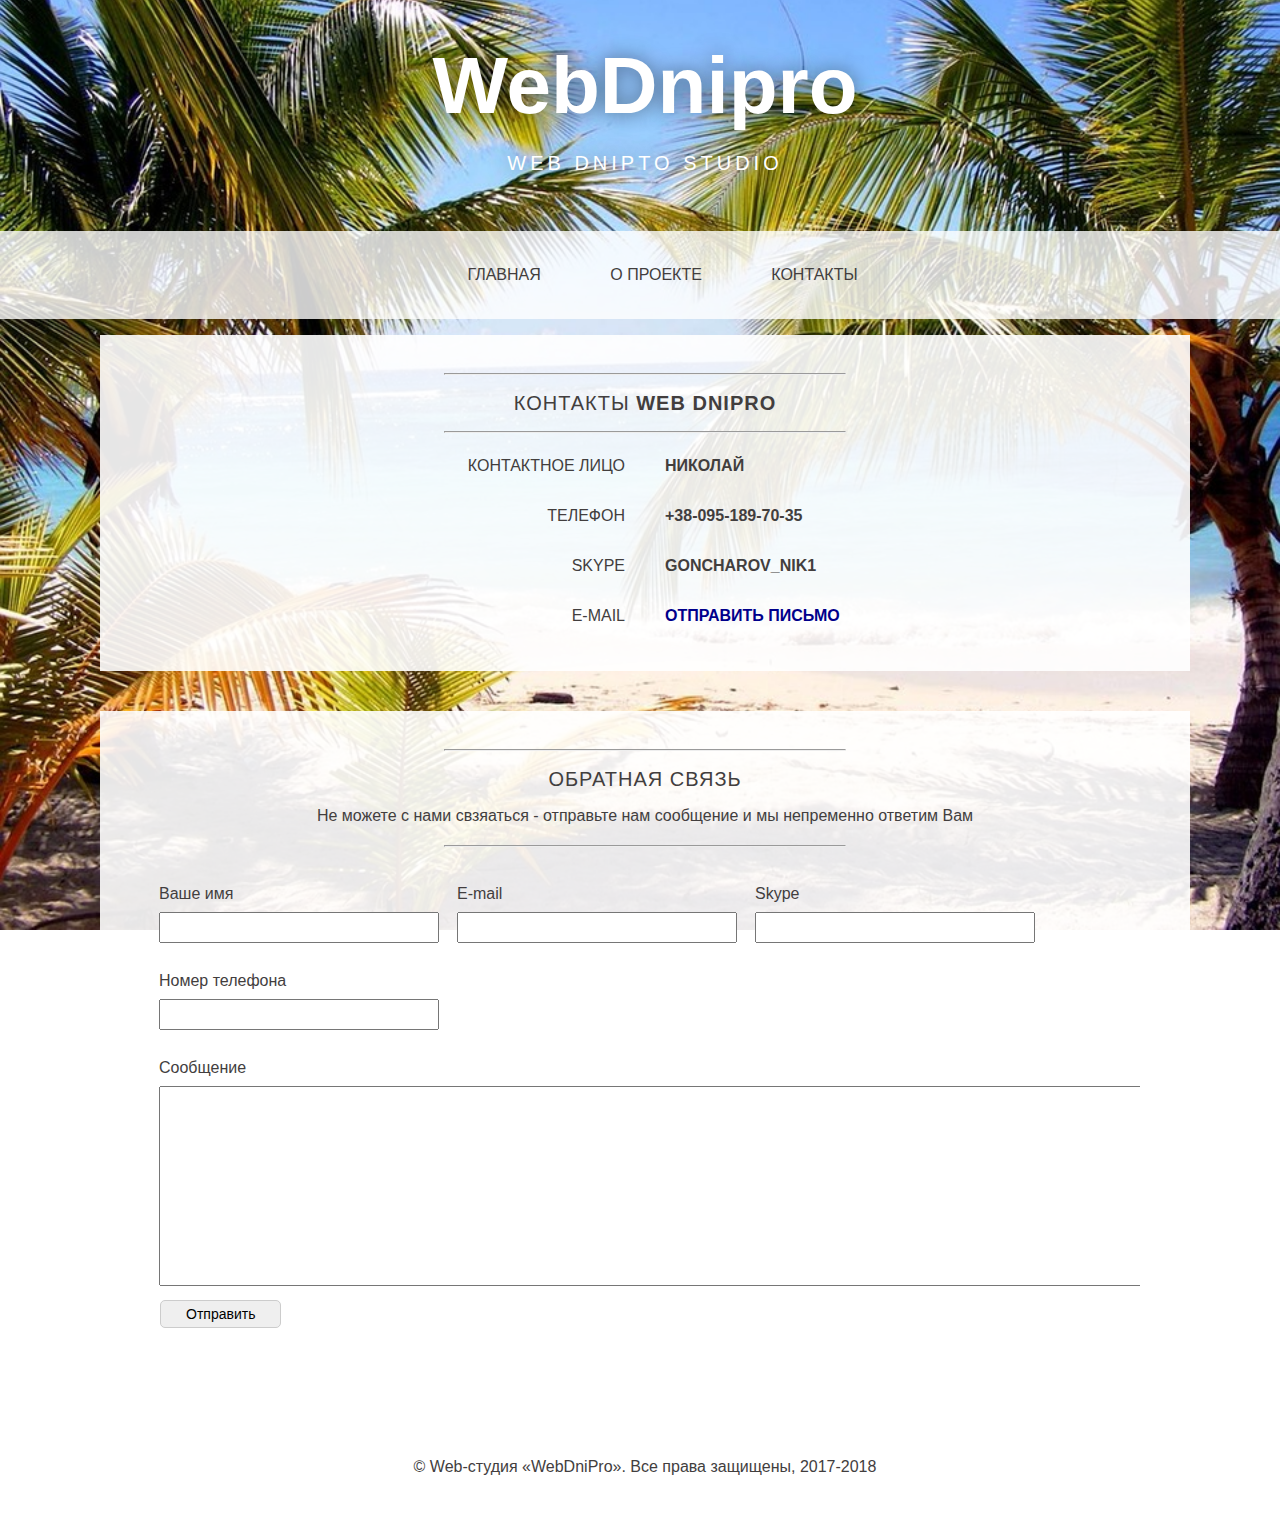
<file: WebDnipro/contact.html>
<!DOCTYPE html>
<html lang="ru">
<head>
    <meta charset="UTF-8">
    <meta http-equiv="X-UA-Compatible" content="IE=edge">
    <meta name="viewport" content="width=device-width, initial-scale=1">
    <meta name="description" content="Web Dnipro Studio - студия разработки web-сайтов. Разработка сайтов под заказ и размещение в сети интернет, приобретение доменных имен и хостинга.">
    <meta name="keywords" content="Web Dnipro, Web Dnipro Studio, разработка сайтов под заказ в Днепре, размещение в сети сайтов, создание сайтов под заказ Украина, лучшая веб-студия Днепра, создать web-сайт Днепр">
    <title>WebDniPro - создание сайтов </title>
    <link rel="icon" href="Image/BgLogo/Dn.png">
    <link rel="stylesheet" href="css/MainStyle.css">
    <!--[if lt IE 9]>
        <script src="https://html5shiv.googlecode.com/svn/trunk/html5.js"></script><![endif]-->
</head>
<body>
   <div class="containet">
    <header class="header">
        <div class="header-conrainer">
            <div >
                <h1>WebDnipro</h1>
            </div>
            <div>
                <h2>Web Dnipto studio</h2>
            </div>
            <div class="header-nav">
              <div class="nav">
                   <nav>
                      <ul>
                       <li><a href="index.html">Главная</a></li>
                       <li><a href="about.html">О проекте</a></li>
                       <li><a href="contact.html">Контакты</a></li>
                      </ul>
                   </nav> 
               </div>
            </div>
        </div>
    </header>
    <main class="main">
       <div class="contact">
           <hr>
            <h2>КОНТАКТЫ <strong>WEB Dnipro</strong></h2>
            <hr>
            <div class="contact-cotainer">
                <div class="info">
                    <div class="l1"><p>Контактное лицо</p></div>
                    <div class="l2"><p><strong>Николай</strong></p></div>
                </div>
                <div class="info">
                    <div class="l1"><p>Телефон</p></div>
                    <div class="l2"><p><strong>+38-095-189-70-35</strong></p></div>
                </div>
                <div class="info">
                    <div class="l1"><p>Skype</p></div>
                    <div class="l2"><p><strong>goncharov_nik1</strong></p></div>
                </div>
                <div class="info">
                    <div class="l1"><p>E-mail</p></div>
                    <div class="l2"><p><a href="mailto:goncharovnik@ukr.net">Отправить письмо</a></p></div>
                </div>
            </div>
       </div>
        
        <div class="contact-form">
           <hr>
            <h2>ОБРАТНАЯ СВЯЗЬ</h2>
            <p>Не можете с нами свзяаться - отправьте нам сообщение и мы непременно ответим Вам</p>
            <hr>
            <div class="contact-cotainer-form">
                <form action="" method="post">
                    <div class="form-inputs">
                        <div>
                            <label for="name">Ваше имя</label>
                            <input type="text" id="name" name="name">
                        </div>
                        <div>
                            <label for="email">E-mail</label>
                            <input type="email" id="email" name="email">
                        </div>
                        <div>
                            <label for="skype">Skype</label>
                            <input type="text" id="skype" name="skype">
                        </div>
                        <div>
                            <label for="phone">Номер телефона</label>
                            <input type="number" id="phone" name="phone">
                        </div>
                        <div>
                            <label for="message">Сообщение</label>
                            <textarea name="message" id="message" cols="144" rows="12"></textarea>
                        </div>
                    </div>
                    <input type="submit" value="Отправить" class="links">
                </form>
            </div>
       </div>
    </main>
    <footer class="footer">
       <div class="footer-container">
            <p>© Web-студия &#171;WebDniPro&#187;. Все права защищены, 2017-2018</p>
        </div>
    </footer>
    </div>
</body>
</html>
</file>
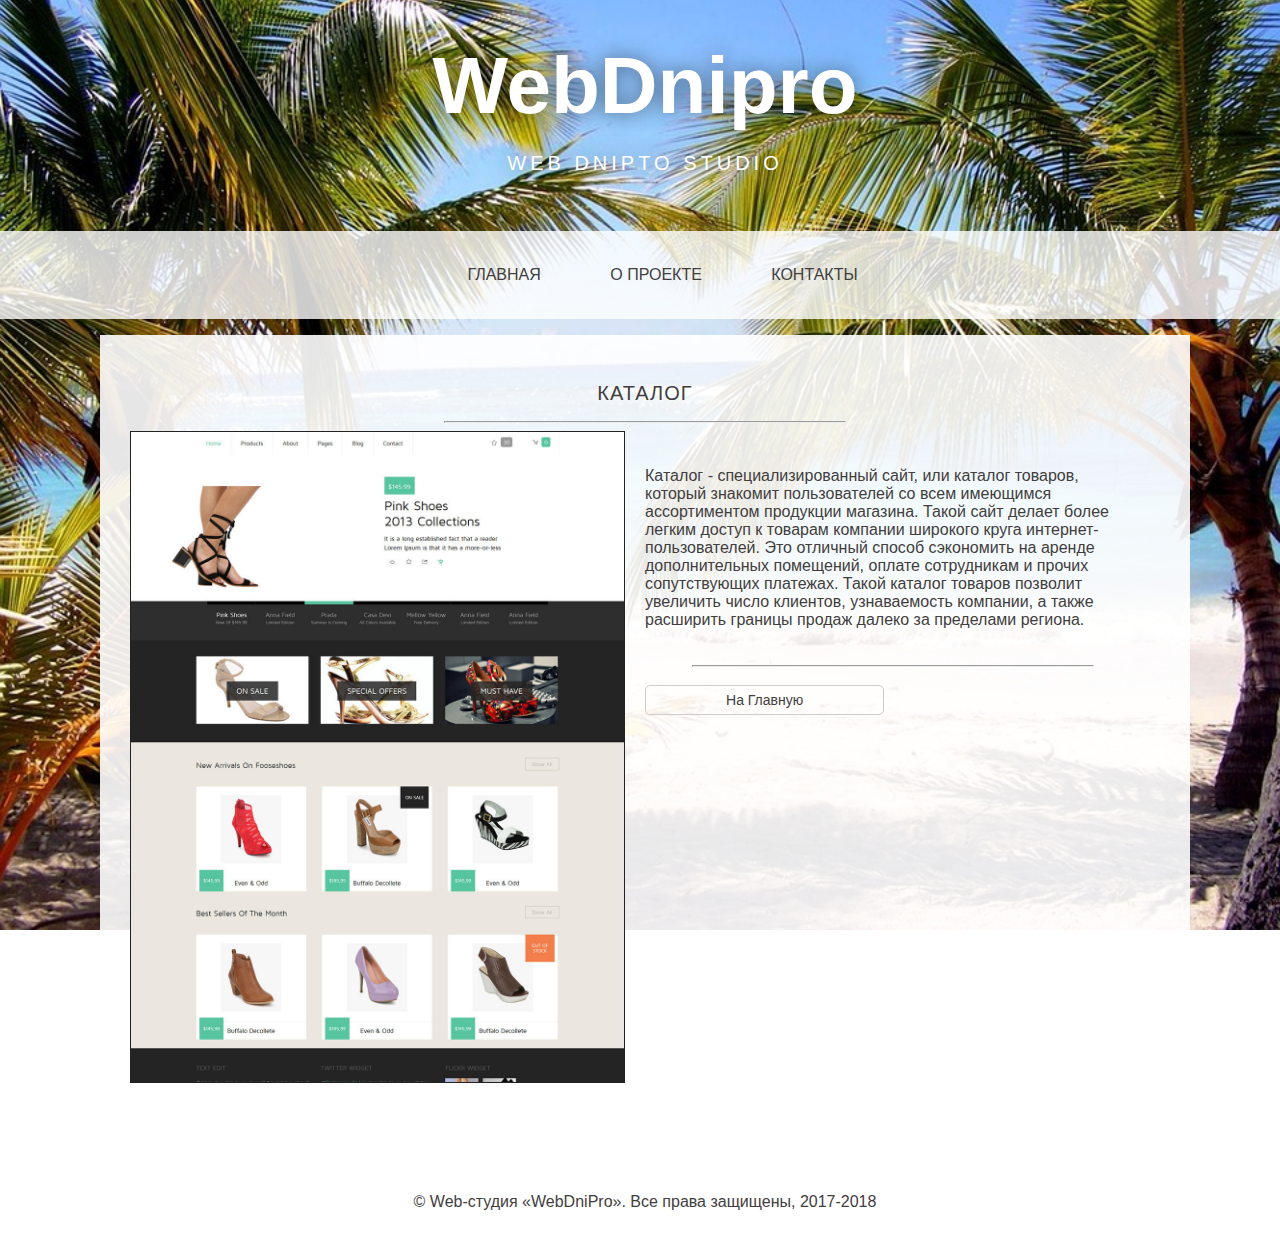
<file: WebDnipro/details.html>
<!DOCTYPE html>
<html lang="ru">
<head>
    <meta charset="UTF-8">
    <meta http-equiv="X-UA-Compatible" content="IE=edge">
    <meta name="viewport" content="width=device-width, initial-scale=1">
    <meta name="description" content="Web Dnipro Studio - студия разработки web-сайтов. Разработка сайтов под заказ и размещение в сети интернет, приобретение доменных имен и хостинга.">
    <meta name="keywords" content="Web Dnipro, Web Dnipro Studio, разработка сайтов под заказ в Днепре, размещение в сети сайтов, создание сайтов под заказ Украина, лучшая веб-студия Днепра, создать web-сайт Днепр">
    <title>WebDniPro - создание сайтов </title>
    <link rel="icon" href="Image/BgLogo/Dn.png">
    <link rel="stylesheet" href="css/MainStyle.css">
    <!--[if lt IE 9]>
        <script src="https://html5shiv.googlecode.com/svn/trunk/html5.js"></script><![endif]-->
</head>
<body>
   <div class="containet">
    <header class="header">
        <div class="header-conrainer">
            <div >
                <h1>WebDnipro</h1>
            </div>
            <div>
                <h2>Web Dnipto studio</h2>
            </div>
            <div class="header-nav">
              <div class="nav">
                   <nav>
                      <ul>
                       <li><a href="index.html">Главная</a></li>
                       <li><a href="about.html">О проекте</a></li>
                       <li><a href="contact.html">Контакты</a></li>
                      </ul>
                   </nav> 
               </div>
            </div>
        </div>
    </header>
    <main class="main">
       <div class="details">
           <h2>КАТАЛОГ</h2>
           <hr>
           <div class="details-catal">
               <img src="Image/index/Catalog.jpg" width="500" height="650" alt="">
                <div>
                   <p>Каталог - специализированный сайт, или каталог товаров, который знакомит пользователей со всем имеющимся ассортиментом продукции магазина. Такой сайт делает более легким доступ к товарам компании широкого круга интернет-пользователей. Это отличный способ сэкономить на аренде дополнительных помещений, оплате сотрудникам и прочих сопутствующих платежах. Такой каталог товаров позволит увеличить число клиентов, узнаваемость компании, а также расширить границы продаж далеко за пределами региона.</p>
                   <hr>
                   <a href="index.html" class="links">На Главную</a>
                    </div>
           </div>
      </div>
    
    </main>
    <footer class="footer">
       <div class="footer-container">
            <p>© Web-студия &#171;WebDniPro&#187;. Все права защищены, 2017-2018</p>
        </div>
    </footer>
    </div>
</body>
</html>
</file>
<file: style/style.css>
body{
    margin: 0;
    padding: 0;
    color: #ffffff;
    font-family: 'Leelawadee UI';
}

.btn-top a{
    position: fixed;
    right: 10px;
    bottom: 10px;
    z-index: 10;
    width: 50px;
    height: 50px;
    border-radius: 50%;
    background-color:blue;
    opacity: .4;
    transition: background 500ms ease-in-out,opacity 500ms ease-in-out,bottom 500ms;
}

.btn-top a:hover{
    opacity: 1;
}
.header-container{
    position: relative;
    height: 600px;
    background-color: #f74c55;
    background-image: url(../img/header.svg);
    background-size:  100% 877px;
}

.logo{
    padding-left: 45px;
}

#menu-checkbox{
    display: none;
}


.navigation{
    display: flex;
    margin: 0 auto;
    padding: 43px;
    width: 80%;

    justify-content:space-between;
}

.header-nav li{
    display: inline;
    margin-right: 35px;
    list-style: none;
    text-transform: uppercase;
    white-space: nowrap;
}

.header-nav li:last-child{
    margin-right: 0;
}

.header-nav li a{
    color: inherit;
    text-decoration: none;
    text-shadow: 1px 0 black;
}

.header-nav li a:hover{
    box-shadow: 0 1px #2d5f3b;
    color: #2d5f3b;
    transition: all .4s ease-out;
}


.join-colors{
    position: absolute;
    right: 300px;
    bottom: 200px;
    width: 350px;
    height: 180px;
    text-shadow: 2px 0 black;
}

.join-colors h2{
    margin: 0;
    font-size: 40px;
}

.join-colors p{
    margin: 0;
    margin-bottom: 35px;
    font-size: 16px;
}

.join-colors a{
    padding: 10px 29px;
    border: 2px solid #ffffff;
    border-radius: 12px;
    color: inherit;
    text-decoration: none;
    white-space: nowrap;
    font-size: 24px;
    font-family: inherit;
}

.join-colors a:hover{
    border: 2px solid #2d5f3b;
    box-shadow: 2px 2px #2d5f3b;
    color: #2d5f3b; 
    transition: .4s ease-out;
}




.contant{
    margin: 0 auto;
    margin-right: 95px;
    margin-left: 85px;
    width: 80%;
    color: #000000;
}


.contant h2{
    margin: inherit;
    margin-top: 80px;
    font-size: 30px;
}

.contant p{
    margin: inherit;
    margin-top: 30px;
    font-size: 14px;
}
.color-container{
    position: relative;
    display: flex;
    height: 180px;
}
.color-container  div{
    position: absolute;
    top:70px;
    left: 85px;
    width: 178px;
    height: 35px;
    box-shadow: 2px 1px 10px #2d5f3b;
    cursor: pointer;
    transition: all 1s;
}

.color-container .color1{
    width: 35px;
    background-color: #ee732f;
    box-shadow: 2px 1px 8px 1px #ee732f;
}
.color-container .color2{
    left: 120px;
    width: 35px;
    background-color: #f74c55;
    box-shadow: 2px 1px 8px 1px #f74c55;
}
.color-container .color3{
    left: 155px;
    width: 35px;
    background-color: #2d5f3b;
    box-shadow: 2px 1px 8px 1px #2d5f3b;
}
.color-container .color4{
    left: 190px;
    width: 35px;
    background-color: #404040;
    box-shadow: 2px 1px 8px 1px #404040;
}
.color-container .color5{
    left: 225px;
    width: 35px;
    background-color: #f74c55;
    box-shadow: 2px 1px 8px 1px #f74c55;
}
/*
.color-container div:hover{
    transform: rotate(90deg);
}
*/

.main-working{
    position: relative;
    display: flex;
    color: #ffffff;
    text-align: justify;
    font-size: 14px;
    font-family: inherit;

    flex-wrap: wrap;
}

.optimizwd{
    position: relative;
    overflow: hidden;
    width: 34%;
/*    width: 420px;*/
    height: 410px;
    background-color: #404040;  
} 

.optimizwd-one{
    padding-top: 30px;
    padding-right: 30px;
    padding-left: 80px; 
}
.main-working img{
    margin-right: 10px;
}
.responsive{
    position: relative;
    overflow: hidden;
    width: 33%;
/*    width: 410px;*/
    height: 410px;
    background-color: #f74c55;  
} 

.responsive-two{
    padding-top: 30px;
    padding-right: 30px;
    padding-left: 80px; 
}

.services{
    overflow: hidden;
    width: 33%;
/*    width: 410px;*/
    height: 410px;
    background-color: #2d5f3b;  
} 

.services-trhee{
    overflow: hidden;
    padding-top: 30px;
    padding-right: 30px;
    padding-left: 80px; 
}


.container-item button{
    right: 45px;
    display: inline-block;
    padding: 0 10px ;
/*  position: absolute;*/
    border: none;
    background-color: #272727;
    color: #ffffff;
    text-decoration: none;
    font-weight: 900;
    font-size: 30px;
    opacity: .9;
}

.container-item button:hover{
    border: 2px solid #2d5f3b;
    box-shadow: 2px 2px #2d5f3b;
    color: #857f7f;
    font-size: 35px;
    opacity: 1;
    transition: .4s ease-out;
}


/*

*/



.musicitem{
    display: flex;
    width: 100%;
    height: 600px; 
    background-image: url(../img/boxes.jpg);
    background-attachment: fixed;
    background-position: center;
    background-size: cover;
    background-repeat: no-repeat;

    justify-content: center;
}

.content{
    display: flex;
    flex-direction: column;
    transition: all .4s ease-out;

    align-items: center;
    justify-content: center;
}
.content h2{
    margin-bottom: 40px;
    width: 590px;
    text-align: center;
    text-shadow: 1px 1px #fff;
    font-weight: 500;
    font-size: 42px;
}
.content h2 span{
    font-weight: 700;
}
.btn{
    padding: 10px 29px;
    min-width: 185px;
    height:  55px;
    border: 2px solid #ffffff;
    border-radius: 12px;
    background-color: rgb(0,0,0,0);
    box-shadow: 0 1px #2d5f3b;
    color: #ffffff;
    white-space: nowrap;
    font-size: 24px;
    font-family: inherit;
}

.btn:hover{
    border: 2px solid #2d5f3b;
    box-shadow: 2px 2px #2d5f3b;
    color: #857f7f;
    font-size: 25px;
    transition: all .4s ease-out;
}

.btn:focus{
     outline : none; 
}

/*

    FOOTER

*/
.container-footer{
    position: relative;
}

.container-footer img{
    position: absolute;
    top: -20px;
    width: 100%;
    height: 9px;
}

.container-footer p{
    margin-top: 20px;
    color: #000;
    text-align: center;
}


/*
    @MEDIA

*/


@media screen and (min-width: 941px) and (max-width: 1450px)  {
    .logo{
       padding-left: 10px; 
    }
    .join-colors{
        right: 150px;
    }
    .main-working .responsive, .services, .optimizwd{
        padding-bottom: 10px;
        height: 410px;
        text-align: justify;
    }
    .optimizwd-one, .responsive-two, .services-trhee{
        padding-left: 30px;
    }
}


@media screen and (min-width: 769px) and (max-width: 940px)  {
     .logo{
       padding-left: 10px; 
    }
    .join-colors{
        right: 150px;
    }
    .main-working .responsive, .services, .optimizwd{
        padding-bottom: 10px;
        height: 490px;
        text-align: justify;
    }
    .optimizwd-one, .responsive-two, .services-trhee{
        padding-left: 30px;
    }
}

@media screen and (max-width: 768px) {

    .main-menu{
        display: none;
        width: 200px;        
    }
   .main-menu a{
        font-size: 20px;
        line-height: 35px;
    }
    
    .toggle-button{
        display: block;
        margin-top: 10px;
        color:  #ffffff;
        text-align: center;
        font-size: 19px;
        cursor: pointer;
    }
    
    .toggle-button::after{
        display: block;
        content: attr(data-open);
        text-shadow: 1px 0 black;
    }
    
    #menu-checkbox:checked+ nav[role="navigation"] .main-menu{
        display: block;
    }
    
    #menu-checkbox:checked+ nav[role="navigation"] .toggle-button::after{
        content: attr(data-close);
    }
    
    
    .logo{
       padding-left: 0; 
    }
     .join-colors{
        right: 0;
    }
    .content h2{
        width: 400px;
    }
    
    .optimizwd{
        padding-bottom: 15px;
        width: 100%;
        height: 100%;
        text-align: justify;
        font-size: 16px;
    }

    .services{
        padding-bottom: 15px;
        width: 100%;
        height: 100%;
        text-align: justify;
        font-size: 16px;
    }
    
    .responsive{
        padding-bottom: 15px;
        width: 100%;
        height: 100%;
        text-align: justify;
        font-size: 16px;
    }
    .contant h2{
        margin: 0;
        margin: 30px 0;
        font-size: 30px;
    }
    .contant p{
        margin: 0;
        margin-top: 10px;
        text-align: justify;
        font-size: 18px;
    }
    .color-container .color1{
        left: 0;
    }
    .color-container .color2{
        left: 35px;
    }
    .color-container .color3{
        left: 70px;
    }
    .color-container .color4{
        left: 105px;
    }
    .color-container .color5{
        left: 140px;
    }
}
</file>
<file: WebDnipro/css/MainStyle.css>
body{margin:0;padding:0;font-family:"Open Sans Condensed","Open Sans","Helvetica Neue",Helvetica,Arial,sans-serif;background:url(../Image/BgLogo/0_7c779_5df17311_orig.jpg) no-repeat center center fixed;background-size:cover;color:#fff}.containet{min-width:1290px}.links{border:1px solid #ccc;border-radius:5px;padding:5px 153px;text-transform:none;font-size:14px;font-weight:400}.links:hover{color:#333;background-color:#e6e6e6;border-color:#adadad}.header .header-conrainer h1,h2,ul,.footer-container p{text-align:center}.header .header-conrainer h1{padding:0;margin:40px 0 20px;text-shadow:0 0 20px rgba(0,0,0,0.5);font-family:Helvetica,Arial,sans-serif;font-size:5em;font-weight:700;line-height:normal}.header .header-conrainer h2{text-transform:uppercase;margin:0;padding:0 0 40px;text-shadow:0 0 20px rgba(0,0,0,0.5);font-size:1.25em;font-weight:400;letter-spacing:4px}.header .header-nav{background-color:rgba(255,255,255,0.8)}.header .header-nav ul li,a{display:inline-block;list-style:none;text-decoration:none;color:#423e3e;text-transform:uppercase}.header .header-nav a{padding:35px;margin-left:-5px;transition:all .2s ease-in-out}.header .header-nav a:hover{color:#0a0909;text-shadow:0 0 1px rgba(0,0,0,0.3);transition:all .2s ease-in-out}.main .main-welcome{text-align:center;background-color:rgba(255,255,255,0.9);color:#423e3e;margin:40px 100px;padding:20px}.main-welcome p:first-child{font-size:1.2em;margin-bottom:5px}.main-welcome h2{margin:0;padding:0 0 10px;text-shadow:0 0 4px rgba(0,0,0,0.4);font-size:4em;font-weight:600;letter-spacing:.5px;font-family:"Josefin Slab";text-transform:capitalize}.main-welcome .main-line{max-width:300px}.main .main-products{text-align:center;background-color:rgba(255,255,255,0.8);color:#423e3e;margin:0 100px 40px;padding:20px}.main .main-products hr{width:400px}.products-card{display:flex;justify-content:space-between}.products-card .card{width:440px;background-color:#fff;margin:9px;padding-bottom:10px}.products-card .card img{width:380px}.main .products-other{text-align:center;background-color:rgba(255,255,255,0.9);color:#423e3e;margin:0 100px 40px;padding:20px}.main .products-other hr{width:400px}.main .services{display:flex;justify-content:space-around}.main .services img{height:200px;border:1px solid #ccc;border-radius:10px;padding:3px;width:300px}.main .services p{margin:0;text-align:justify;padding:10px;font-size:.9em;line-height:1.9em;color:#000}.footer .footer-container{background-color:rgba(255,255,255,0.8)}.footer .footer-container p{font-size:1em;padding:40px;color:#423e3e;margin:0}.main .details{background-color:rgba(255,255,255,0.9);color:#423e3e;margin:0 100px 40px;padding:30px}.main .details hr{width:400px}.main .details h2{text-transform:uppercase;font-size:1.25em;font-weight:400;letter-spacing:1px}.details-catal{display:flex}.main .details .details-catal p{text-align:left;padding:20px}.main .details .details-catal img{width:500px;height:650px;border:1px solid #222}.main .details .details-catal .links{margin-top:10px;margin-left:20px;padding:6px 80px}.main .about{text-align:center;background-color:rgba(255,255,255,0.9);color:#423e3e;margin:0 100px 40px;padding:30px}.main .about hr{width:400px}.main .about h2{text-transform:uppercase;font-size:1.25em;font-weight:400;letter-spacing:1px}.about .about-container{padding:15px;display:flex;justify-content:space-between}.about .about-container img{border:1px solid #ccc;border-radius:10px;padding:3px}.about .about-container p{text-align:justify;padding:0 15px;line-height:1.6;color:#000;margin:0}.about .about-container p:first-child{margin:10px 0 5px}.main .contact{text-align:center;background-color:rgba(255,255,255,0.9);color:#423e3e;margin:0 100px 40px;padding:30px;text-transform:uppercase}.main .contact hr{width:400px}.main .contact h2{text-transform:uppercase;font-size:1.25em;font-weight:400;letter-spacing:1px}.contact-cotainer .info{display:flex;justify-content:center}.contact-cotainer .info .l1{width:50%;text-align:right;margin-right:20px}.contact-cotainer .info .l2{width:50%;text-align:left;margin-left:20px}.l2 a{color:#00008b;font-weight:700}.l2 a:hover{text-decoration:underline}.main .contact-form{text-align:center;background-color:rgba(255,255,255,0.9);color:#423e3e;margin:0 100px 40px;padding:30px}.main .contact-form hr{width:400px}.main .contact-form h2{text-transform:uppercase;font-size:1.25em;font-weight:400;letter-spacing:1px}.main .contact-form p{margin:5px 0 20px}.contact-cotainer-form{padding:20px;text-align:left}.contact-cotainer-form .form-inputs{display:flex;flex-wrap:wrap;overflow:hidden}.contact-cotainer-form .form-inputs input,textarea{padding:3px;font-size:1.1em;margin:9px}.contact-cotainer-form .form-inputs input{width:270px}.contact-cotainer-form .form-inputs label{margin:0 9px}.form-inputs div{display:flex;flex-direction:column;margin:10px 0}.contact-cotainer-form .links{padding:5px 25px;margin-top:-10px;margin-left:10px}
</file>
<file: WorldGlobe/WorldGlobe/css/style.css>
body{
    margin: 0;
    padding: 0;
    font-size: 15px;
    font-family: 'Open Sans', sans-serif;
}
.header{
    display: flex;
    width: 100%;
    height: 820px; 
    background: url(../img/Layer2.jpg); 
    background-attachment: fixed;
    background-position: center;
    background-size: cover;
    background-size: cover;
    background-size:  100% 800px;
    background-repeat: no-repeat;

    justify-content: center;
}

.header-content{
    display: flex;
    flex-direction: column;

    align-items: center;
}

.header-content-logo{
    margin-top: 48px;
    width: 276px;
    height: 274px;
    border-radius: 50%;
    box-shadow: 0 10px 100px 5px rgba(255,255,255,.3),  0 0 1000px 2px rgba(0,0,0,.4);
}


.header-content-title{
    padding: 5px 5px;
    width: 700px;
    color: #ffffff;
    text-align: center;
    text-transform: uppercase;
    font-size: 49px;
    cursor: default;
    text-shadow: 0 0 10px;
}


.header-content-form{
    width: 336px;
    height: 336px;
    border: 1px solid #e6e6e6;
    border-radius: 10px;
    background: url(../img/Layer12.jpg) no-repeat #000;
    box-shadow: 0 3px 10px rgba(0,0,0,.4);
}

.header-content-form-input{
    margin: 37px 33px;
    width: 265px;
    border-radius: 5px;
    box-shadow: 0 1px 10px rgba(0,0,0,.3);
    font-size: 16px;
    font-family: 'Open Sans', sans-serif;
    line-height: 25px;
}

.header-content-form p{
    margin-top: 100px;
    text-align: center;
    color: #938e8e;
    padding-left: 30px;
    padding-right: 30px
}

.header-content-form-btn{
    margin-left: 66px;
    margin-bottom: 10px;
    padding: 10px 40px;
    cursor: pointer;
    background-color: #227dd3;
    color: #ffffff;
    font-size: 25px;
    text-transform: uppercase;
    border-radius:  5px;
    border: none;
    
}


.header-content-form-btn:hover{
    background: #13599b;
    color: #e2e1f1;
    box-shadow: 0 0 10px rgba(0,0,0,0.5);
    transition: all .4s ease-in;
}



/*
    
        Main

*/


/*documents/photos*/

.main-contect{
    display: flex;
    justify-content: space-around;
    flex-wrap: wrap;
    margin-bottom: 80px;
}


.main-documents {
    display: inherit;
    max-width: 430px; 
    margin-top: 75px;
    padding-left: 10px;
    padding-bottom: 30px;
}


.main-photos{
    display: inherit;
    max-width: 430px; 
    margin-top: 75px;
    padding-left: 10px;
    padding-bottom: 30px;
}

.main-documents p{
    margin-top: 10px;
    margin-left: 30px;
}

.main-documents p:first-child{
    font-family: 'Open Sans', sans-serif;
    font-size: 27px;
    font-weight: 500;
    margin-bottom: 10px;
    color: #000000;
}

.main-documents p:last-child{
    font-size: 14px;
    color: #4f4e4e;
}



.main-photos p{
    margin-top: 10px;
    margin-left: 30px;
    
}

.main-photos p:first-child{
    font-family: 'Open Sans', sans-serif;
    font-size: 27px;
    font-weight: 500;
    color: #000000;       margin-bottom: 10px;
}

.main-photos p:last-child{
    font-size: 14px;
    color: #4f4e4e;
}

/*documents/photos*/


/*heading*/

.main-heading-container{
    position: relative;
    background: url(../img/RoundedRectangle17.jpg) no-repeat #000; 
    background-size: cover;
    background-size:  100% 1360px;
    height: 1300px;
}


.item1{   
    padding-top: 270px;
    max-width: 704px;
    margin-left: auto;
    margin-right: auto;
    
    color: #ffffff;
}

.container-content p:nth-child(1){
    margin: 0;
    text-align: center;
    font-size: 40px;
}


.item2{
    z-index: 5;
    margin-top: 400px;
    max-width: 550px;
    
    margin-left: auto;
    margin-right: 170px;
  
    color: #ffffff;
}

.item2  p:nth-child(1){
    text-align: left;
}

.item2 img, .item1 img{
    display: none;
}

.item2 a{
    display: inline-block;
    width: 200px;
    
    font-size: 27px;
    text-align: center;
    text-decoration: none;
    
    border: 2px solid #ffffff;
    margin: 10px 0;
    border-radius: 15px;
    color: #ffffff;
    margin-bottom: 220px;
}

.item2 a:hover{
    background-color: #1d824b;
    color: #b3eacb;
    box-shadow: 0 0 10px rgba(0,0,0,0.5);
    transition: 0.2s ease-out;
}

/*heading*/


/*forms*/

.main-forms{
    position: relative;
     background: url(../img/Layer16.jpg) no-repeat; 
    background-size: cover;
    background-size:  100% 640px;
    
    min-height: 640px;
}


.main-forms form{
    border: 1px solid #e6e6e6;
    box-shadow: 0 3px 20px 1px rgba(0,0,0,.2);
    position: absolute;
    display: flex;
    flex-direction: column;
    
    max-width: 250px;
    
    top: 160px;
    right: 0;
    left: 0;
    margin: auto;
    padding: 90px 85px 0 85px;
    border-radius: 50%;
    background-color: #fdfdfd;
    
    
}

.main-forms form input{
    font-family: inherit;
    font-size: 14px;
    margin-bottom: 15px;  
}

.main-forms form textarea{
    margin-bottom: 20px;
    max-width: 250px;
}

.form-btn-item3{
    
 
    width: 59px;
    height: 59px;
    background-color: #43a06d;
    background: url(../img/Shape5.svg
    ) center;
    border-radius: 50%;
    margin: auto;
    background-size: 100%;
    opacity: .7;
    border: none;
    border-color: #43a06d; 
    
}
.form-btn-item3:hover{
   opacity: .9; 
}

.form-btn-item3:focus{
    outline: none; 
}




/*

    Footer

*/


.footer{
    background-color: #43a06d;
    min-height: 50px;
}

.footer div{
    display: inline-block;
    width: 100%;
    
}

.footer div p{
    text-align: center;
    color: #ffffff;
    font-family: inherit;
    font-size: 14px;
}

@media screen and (min-width: 950px) and (max-width: 1295px)  {
    .item2{
        transition: all 1s ease-in;
        margin-right: 10px;
    }
}

@media screen and (min-width: 475px) and (max-width: 950px){
    body{
        overflow-x: hidden;
    }
    .header-content-title{
        padding: 5px;
        width: 550px;
        height: 220px;
    }
    .main-heading-container{
        display: flex;
        flex-flow: column;
        background: #5fc18b;
        height: 100%;
    }
    .item2 img, .item1 img{
        display: block;
        padding-right: 20px;
        padding-top: 40px;
        margin: auto;
        width: 150px;
        height: 200px;
    }


    .item1, .item2{
        margin: 0;
        padding: 0;
        transition: all 1s ease-in;
        margin: auto;
        text-align: justify;
        max-width: 95%;
        color: #ffffff;
        }
    .item1 p, .item2 p{
        font-size: 18px;
    }
    .item2 p:nth-child(1), .item1 p:nth-child(1){
        padding-top: 30px;
        font-size: 29px;
        font-style: italic;
        text-align: center;
        text-shadow: 1px 1px 2px black;
    }
    
    .item2{
        margin-top: 50px;

    }
}
</file>
<file: GidOnline/style/style.css>
body {
    margin: 0;
    padding: 0;
    width: 100%;
    background: url("../image/ServiceImg/bg1.jpg") center no-repeat;
    background-size: cover;
    background-color: #111;
    font-family: Verdana, Geneva, sans-serif;
    color: #baafaf /*#6d6d6d*/;
    -moz-user-select: none;
    -webkit-user-select: none;
    -ms-user-select: none;
    user-select: none;
}

input:focus {
    color: red;
    background-color: silver;
}



/*



*/


.btn-top {
    display: none;
    position: fixed;
    right: 10px;
    bottom: 10px;
    z-index: 10;
    width: 50px;
    height: 50px;
    border-radius: 50%;
    background-color: darkblue;
    opacity: .5;
    transition: background 500ms ease-in-out,opacity 500ms ease-in-out,bottom 500ms;
}

    .btn-top:hover {
        opacity: 1;
        transition: all .3s ease-in-out;
    }



/*
    Header
*/

.header {
    width: 1245px;
    height: 140px;
    margin: auto;
    margin-top: 200px;
    background-color: #0f1013 /*#1a243a*/;
    border-radius: 20px 20px 0 0;
}

.container{
    width: 98%;
    margin: 0 auto;
    padding-top: 20px;
    display: flex;
    justify-content:space-between;
}

.container .logo img{
    width: 380px; 
    height: 100px;
}

.navigation{
    width: 445px;
    margin-right: 30px;
    position: relative;  
}

.navigation .search{
    position: absolute;
    top: 25px;
    right: 0;
    font-size: 25px;
    color: #6d6d6d;
}


.navigation .search .inputSearch{
    background-color: #16191e;
    border: 2px solid #2f363f;
    padding: 4px;
    border-radius: 5px;
    font-size: inherit;
    color: inherit;
    transition: all .4s ease-in-out;
    outline: none;
}

.navigation .search .inputSearch:hover{
    border: 2px solid #424951;
    transition: all .4s ease-in-out;
}

.navigation .search .btnSearch{
    width: 115px;
    height: 40px;
    border: none;
    background-color: #292d33;
    border-radius: 5px;
    font-size: inherit;
    margin-left:  -6px;
    color: inherit;
    cursor: pointer;
    transition: all .4s ease-in-out;
    outline: none;
}

.navigation .search .btnSearch:hover{
    border: 1px solid #3d3e3f;
    background-color: #393b3f;
    transition: all .4s ease-in-out;
}



.navigation .menu{
    position: absolute;
    top: 55px;
    right: 50px;
    font-size: 16px;
    color: #6d6d6d;
}

.navigation .menu ul{
    display: flex;
    list-style: none;
}

.navigation .menu a{
    text-decoration: none;
    padding-right: 4px;
    padding-left: 4px; 
    color: #6d6d6d;
}

.navigation .menu a:hover{
    color: #999494;
    transition: all .4s ease-in-out;
}

.navigation .menu span{
    font-weight: bold;
    color: #3f3e3e;
}

/*
    Header
*/



/*
    Premiere
*/

.premiere {
    width: 1245px;
    height: 245px;
    margin: 0 auto;
    background-color: #0f1013 /*#1a243a*/;
}

.premiere .container{
    padding: 5px 0;
}

.premiere .container .card{
    width: 167px;
    background-color: #30333a;
    text-decoration: none;
    border-radius: 10px;
    transition: all .2s ease-in-out;
}

.premiere .card img{
    width: 147px;
    height: 170px;
    margin: 10px;
}

.premiere .card p{
    text-align: center;
    font-size: 15px;
    margin: 0;
    overflow: hidden;
    color: #9dd0aa /*#6d6d6d*/;
    margin-bottom: 5px;
}

.premiere .card:hover{
    background-color: #44464c;
    transition: all .2s ease-in-out;
}


/*
    Premiere
*/

/*
    Genre
*/
.genre {
    width: 1245px;
    height: 150px;
    margin: 0 auto;
    background-color: #0f1013 /*#1a243a*/;
}

.genre .container{
    padding: 0;
}

.genre .container div{
    width: 165px;
    transition: all .2s ease-in-out;
}

.genre .container div  a{
    display: inline-block;
    width: 165px;
    height: 31px;
    border: none;
    text-decoration: none;
    text-align: center;
    vertical-align:middle;
    padding-top: 10px;
    background-color: #292d33;
    border-radius: 5px;
    font-size: 14px;
    text-transform: uppercase;
    margin: 0 5px 5px 2px; 
    color: inherit;
    cursor: pointer;
    transition: all .4s ease-in-out;
    outline: none;
}

.genre .container div  a:hover{
    background-color: #464a51;
}

/*
    Genre
*/

/*
    Content-main
*/
.content-main {
    display: flex;
    width: 1245px;
    min-height: 1350px;
    margin: 0 auto;
    margin-top: -15px;
    background-color: #0f1013 /*#0f1013*/;
}

.content-main .container{
    width: 980px;
    max-height: 140px;
    /*height: 1450px;*/
    padding: 0;
    margin: 0;
    margin-left: 15px;
    flex-wrap: wrap;
    justify-content: flex-start;
}


.content-main .container .card{
    position: relative;
    width: 240px;
    /*max-height: 340px;*/
    background-color: #30333a;
    text-decoration: none;
    border-radius: 10px;
    transition: all .3s ease-in-out;
    margin: 5px;
    margin-left: 0;
}

.content-main .card img{
    width: 224px;
    height: 270px;
    margin: 8px;
    margin-bottom: 0;
    border-radius: 10px;
}

.content-main .card .name-movie {
    margin-left: 11px;
    padding-left: 22px;
    background: url('../image/ServiceImg/playm.png') no-repeat;
    background-size: 18px 17px;
}

.content-main .card p{
    font-size: 15px;
    margin: 0;
    overflow: hidden;
    color: #6d6d6d;
}

.content-main .card span{
    color: red;
    font-size: 18px;
    font-weight: 700;
}

.content-main .card p:last-child{
    padding: 5px 0;
    text-align: center;
}
.content-main .card p .age-prem{
    position: absolute;
    top: 10px;
    right: 13px;
    padding: 0px;
    border-radius: 5px;
    background-color: rgba(0,0,0,.3);
}

.content-main .card:hover {
    background-color: #44464c;
    transition: all .3s ease-in-out;
}

.content-main .container .nav-bnt{
   width: 960px;
   height: 35px;
   padding: 0 5px;
}

/*
    right
*/
.content-main .right {
    overflow: hidden;
    width: 230px;
    height: 1355px;
    margin: 5px;
    padding: 5px;
    border-radius: 5px;
    background-color: #30333a;
}

.right .open {
    position: relative;
    width: 224px;
    min-height: 70px;
    border: 2px solid #393c42;
    border-radius: 5px;
}


    .right .open .btn:hover {
        border: 1px solid #3d3e3f;
        background-color: #464a51;
        transition: all .2s ease-in-out;
    }

    .right .open .btn-Enter, .btn-Registr {
        display: inline-block;
        border: none;
        margin: 15px 2px;
        background-color: #3f4042;
        border-radius: 5px;
        color: inherit;
        transition: all .2s ease-in-out;
        outline: none;
        text-decoration: none;
        padding: 9px 16px;
    }

    .right .open p {
        margin: 0;
        font-size: 18px;
        margin-top: 30px;
        padding: 0 9px;
    }


        .right .open p::first-letter {
            color: red;
            font-weight: bold;
        }

    .right .open .btn-Exit {
        position: absolute;
        top: 5px;
        right: 5px;
        display: inline-block;
        border: none;
        background-color: #2b2626;
        border-radius: 5px;
        color: red;
        font-size: 15px;
        font-weight: 900;
        transition: all .2s ease-in-out;
        outline: none;
        text-decoration: none;
        padding: 2px 5px;
    }

.now-cinema{
    width: 225px;
    margin: 0;
    margin-top: 10px;
    border-radius: 5px;
    border: 2px solid #3d3e3f;
    transition: all .4s ease-in-out;
}

.now-cinema h2{
    font-size: 15px;  
    padding-left: 25px;
    margin: 15px 0;
    color: cadetblue;
}

.cinema .card{
    text-decoration: none;
    font-size: 15px;
}

.cinema .card div{
    width: 210px;
    height: 295px;
    margin: auto;
    margin-top: 10px;
    border-radius: 15px;
    background-color: #292929;
    transition: all .3s ease-in-out;
    margin-bottom: 10px;
}

.cinema .card :hover{
    background-color: #aba;
    color: red;
    transition: all .3s ease-in-out;
}

.cinema .card div img{
    display: block;
    margin: 0 auto;
    width: 190px;
    height: 250px;
    padding: 5px 0 0 0;
    border-radius: 15px;
}


/*
    right
*/


/*
    Content-main
*/


/*
    Footer
*/

.footer {
    width: 1245px;
    height: 65px;
    margin: 0 auto;
    background-color: #0f1013 /*#1a243a*/;
}

    .footer .container {
        background-color: #383535;
        border-radius: 10px;
        padding: 1px 5px;
    }

.info{
    padding-left: 15px; 
}

.info a{
    text-decoration: none;
    color: azure;
}

.info-link{
    padding-right: 15px;
}


.info-link a{
    text-decoration: none;
    color: #dadada;
}

/*
    Footer
*/





/*
        FAQ .html
*/



.faq {
    width: 1245px;
    height: 755px;
    margin: auto;
    background-color: #0f1013 /*#1a243a*/;
}

.main .container{
    display: block;
    border: 2px solid #34363e;
    border-radius: 5px;
    padding: 8px;
    background-color: #151c25;
    width: 95%;
}

.faq h1{
    text-align: center;
    background-color: #34363e;
    border-radius: 5px;
}

.faq h3{
    padding: 5px; 
    background-color: #34363e;
    border-radius: 5px;
    margin: 0;
}


.faq p{
    padding: 5px; 
    text-align: justify;
    border-radius: 5px;
    margin: 5px 20px;
}

.faq span{
    color: #a01313;
}


/*
        FAQ .html
*/


/*
        CONTACT .html
*/


.contact {
    width: 1245px;
    height: 530px;
    margin: auto;
    background-color: #0f1013 /*#1a243a*/;
}

.contact .container{
    height: 500px; 
    position: relative;
    display: block;
    border: 2px solid #34363e;
    border-radius: 5px;
    padding: 8px;
    background-color: #151c25;
    width: 95%;
}


.contact .email{
    border-radius: 10px;
    background-color: #222325;
    padding: 10px;
}

.contact .email a{
    text-decoration: none;
    color: darkred;
}

.contact img{
    width: 350px;
    height: 200px;
    position: absolute;
    bottom: 180px;
    right: 100px;
}




/*
        CONTACT .html
*/


/*
        Movie.html
*/

.content-main .movie-main-cont {
    width: 980px;
    height: auto;
    padding: 0;
    margin: 0;
    margin-left: 15px;
    flex-wrap: wrap;
    justify-content: flex-start;
}


.content-main .movie-main-cont .card {
        width: 240px;
        max-height: 345px;
        background-color: #30333a;
        text-decoration: none;
        border-radius: 10px;
        transition: all .3s ease-in-out;
        margin: 5px;
        margin-left: 0;
    }


/*.content-main .movie-main-cont {
    height: auto;
}*/

.movie-main-cont .info-movie {
    width: 960px;
    height: 350px;
    display: flex;
    justify-content: flex-start;
    background-color: #30333a;
    padding: 10px;
    margin-top: 5px;
    border-radius: 5px;
}

.info-movie .img-logo {
    height: 350px;
}

.info-movie .img-logo img{
    width: 245px;
    height: 320px;
    border: 1px solid #000;
}

.info-movie .info-text{
    height: 350px;
    padding: 0 5px 5px 5px;
    margin-left: 5px;
}

.r-1 {
    background-color: #222;
}

.info-text .r-1{
    display: flex;
    justify-content: flex-start;
    width:  auto;
    height: 50px;
}

.info-text .r-1 p::first-letter{
    color:red;
}

.info-text .r-2{
    display: flex;
    justify-content: flex-start;
    width:  auto;
    height: 50px;
}

.info-item{
    width: 200px;
    margin-left: 5px;
    padding-left: 5px;
}

.info-answer{
    margin-left: 50px;
    padding-right: 5px;
    margin-right: 5px;
    min-width: 435px;
}

.info-answer p span{
    text-transform: uppercase;
}

.info-answer span::first-letter {
    color: #F00;
    font-weight: bold;
    font-size: 16px;
    margin-right: 1px;
}


/*
    About-movie
*/

.about-movie{
    box-sizing: border-box;
    margin: 10px 0;
    padding: 2px 10px;
    width: 980px;
    border-radius: 5px;
    background-color:  #30333a;
    text-align: justify;
}

.about-movie h3{
    display: inline-block;
    font-size: 26px;
    font-weight: 500;
    margin: 15px 0;
}

.about-movie h3::first-letter{
    color: red;
    font-weight: bold;
}

.container .about-movie p{
    margin: 0;
    line-height: 26px;
    margin-bottom: 15px;
}

.container .video-trailer {
    overflow: hidden;
    border-radius: 15px;
}

/*
    About-movie
*/

/*
    commit
*/

.commit {
    overflow: hidden;
   min-height: 300px;
   margin: 10px 0;
   padding: 10px ;
   box-sizing: border-box;
   width: 980px;
   background-color: #222;
   border-radius: 10px;
}

.commit .title-cm{
    display: inline-block;
    font-size: 19px;
}

.commit .title-cm::first-letter {
    color: #F00;
    font-weight: bold;
    font-size: 20px;
    margin-right: 1px;
}

.contact-form{
    margin: 8px 0;
}

.contact-form input, textarea{
    background-color: #3d3939;
    border: none;
    font-size: 18px;
    margin-right: 10px;
    border-radius: 10px;
    border: 1px solid black;
    color: #ccc;
    line-height: 25px;
    box-sizing: border-box;
    padding: 2px 6px;
}

.contact-form input:hover, textarea:hover{
    border: 1px solid darkblue;
}


.contact-form input:focus, textarea:focus{
   outline:none;
}

.comment-form .comment{
    width: 600px;
    height: 150px;
}

.form-input input{
    width: 115px;
    height: 40px;
    border: none;
    background-color: #3d3939;
    border-radius: 5px;
    font-size: inherit;
    color: inherit;
    cursor: pointer;
    transition: all .4s ease-in-out;
    outline: none;
    font-weight: 700;
}

.form-input input:hover{
    background-color: #545050;
    transition: all .4s ease-in-out;
}


.commit .commet-one .author-time {
    margin: 25px 0 10px;
    display: flex;
    justify-content: space-between;
    padding: 5px;
    padding-left: 35px;
    background: url("../image/ServiceImg/com.png") center no-repeat;
    background-size: cover;
}

.ava-content {
    padding: 10px 0 5px;
    display: flex;
    justify-content: flex-start;
}

.ava-content img {
    width: 60px;
    margin-right: 10px;
    padding: 5px;
    border: 5px solid #545050;
    border-radius: 50%;
    box-shadow: 0 0 10px 4px rgba(0,0,0,0.8);
}

.ava-content p {
    margin-top: 0;
    font-size: 13px;
    line-height: 20px;
    padding: 5px;
}

.no-commet{
    font-size: 13px;
    line-height: 20px;
    padding: 10px;
    margin-left: 10px;
}
/*
    commit
*/
/*
        Movie.html
*/
/*

    Login/Registr

*/
.text-danger {
    color: red;
    font-size: 12px;
    text-decoration: none;
    list-style: none;
    font-weight: bold;
}

.form-link {
    display: inline-block;
    border: none;
    margin: 15px 2px;
    background-color: #3f4042;
    border-radius: 5px;
    color: inherit;
    transition: all .2s ease-in-out;
    outline: none;
    text-decoration: none;
    padding: 9px 16px;
}

.form-link:hover {
    box-shadow: 0 0 10px rgba(0,0,0,0.5); 
    background-color: #464a51;
    transition: all .2s ease-in-out;
}

.form-link1 {
    display: inline-block;
    border: none;
    margin: 1px 1px;
    background-color: #151618;
    border-radius: 5px;
    color: inherit;
    transition: all .2s ease-in-out;
    outline: none;
    text-decoration: none;
    padding: 5px 6px;
}

.form-link1:hover {
    box-shadow: 0 0 10px rgba(0,0,0,0.5);
    background-color: #151618;
    color: red;
    transition: all .2s ease-in-out;
}

.form-control {
    background-color: #16191e;
    border: 2px solid #2f363f;
    padding: 4px;
    border-radius: 5px;
    font-size: inherit;
    color: inherit;
    transition: all .4s ease-in-out;
    outline: none;
}

.login {
    overflow: hidden;
    width: 1245px;
    min-height: 450px;
    margin: auto;
    background-color: #0f1013 /*#1a243a*/;
    padding-bottom: 10px;
}

.container-login {
    margin: auto;
    width: 400px;
    height: auto;
    display: block;
    border: 2px solid #34363e;
    border-radius: 5px;
    padding: 8px;
    background-color: #151c25;
}


.login h2 {
    margin: auto 0;
    margin-bottom: 10px;
}

.container-login {
    display: flex;
    flex-direction: column;
    align-items: center;
    width: 350px;
}

.container-login form{
    display: block;
}

.container-admin {
    margin: auto;
    height: auto;
    display: flex;
    flex-direction: column;
    align-items: center;
    padding: 5px;
}

.container-admin .container-admin-index{
    font-size: 10px;
}

.link-page-avtive {
    display: inline-block;
    border: none;
    margin: 1px 3px;
    background-color: #7f0e0e;
    border-radius: 5px;
    transition: all .2s ease-in-out;
    outline: none;
    text-decoration: none;
    padding: 7px 10px;
    box-shadow: 0 0 5px 1px rgba(255,255,255,0.5);
}

.link-page {
    padding: 7px 10px;
    color: red;
    text-decoration: none;
}
</file>
